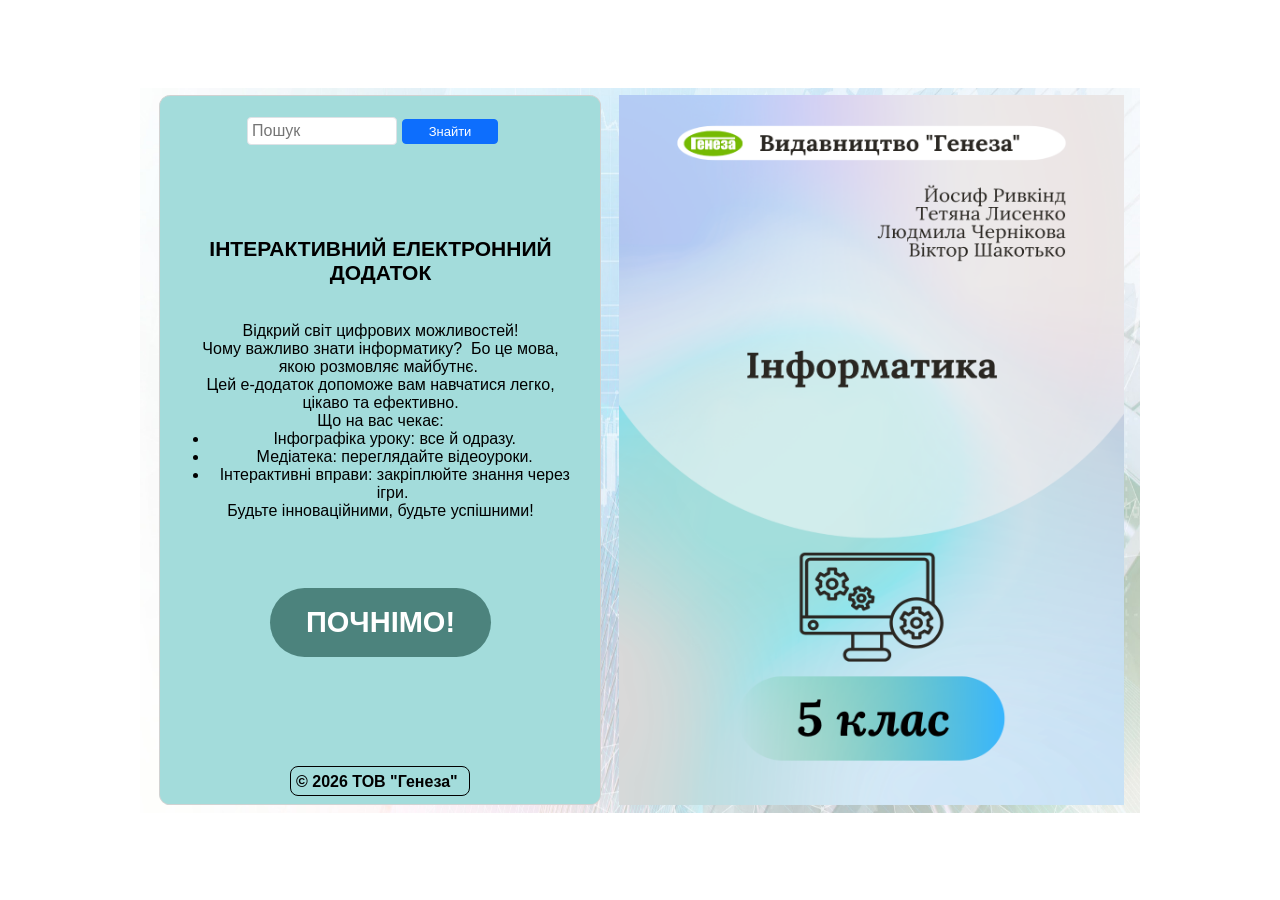
<file: index.html>
<!doctype html>
<html>
<head>
<meta charset="utf-8">
<title>Інформатика. 5 клас</title>
<meta name="generator" content="WYSIWYG Web Builder 20 - https://www.wysiwygwebbuilder.com">
<link href="bootstrap/jquery-ui.min.css" rel="stylesheet">
<link href="Inf5.css" rel="stylesheet">
<link href="index.css" rel="stylesheet">
<script src="jquery-3.7.1.min.js"></script>
<script src="jquery-ui.min.js"></script>
<script src="searchindex.js"></script>
<script src="wb.sitesearch.min.js"></script>
<script>
var features = '';
function searchPage(features)
{
   $('#SiteSearch1-dialog').dialog('open');
   $('#SiteSearch1-dialog').empty();
   searchResults('SiteSearch1', 'SiteSearch1-dialog', 250, 5, true, true, false, false, '_parent', 'No results', ' result(s) found for search term: ', 'seconds');
   $('#SiteSearch1-dialog').dialog('option', 'position', 'center');
   return false;
}
</script>
<script>
$(document).ready(function()
{
   searchParseURL('SiteSearch1');
   searchAutoComplete('SiteSearch1', 0, '_parent');
   $("#SiteSearch1-dialog").dialog(
   {
      modal: true,
      width: 400,
      height: 300,
      position: { my: 'center', at: 'center', of: window },
      resizable: true,
      draggable: false,
      closeOnEscape: true,
      show: false,
      hide: false,
      autoOpen: false,
      buttons: 
      {
         Close: function() 
         {
            $(this).dialog('close');
         }
      }
   });
});
</script>
</head>
<body>
<div id="space"><br></div>
<div id="container">
<picture id="wb_Picture1" style="position:absolute;left:0px;top:0px;width:1000px;height:725px;z-index:0">
<img src="images/fon.jpg" id="Picture1" alt="Modern soft green watercolor texture background design vector" title="Modern soft green watercolor texture background design vector" width="1000" height="563">
</picture>
<div id="wb_Shape3" style="position:absolute;left:19px;top:7px;width:442px;height:710px;z-index:1;">
<img src="images/img0001.png" id="Shape3" alt="" width="442" height="710" style="width:442px;height:710px;"></div>
<div id="wb_Text1" style="position:absolute;left:42px;top:121px;width:391px;height:314px;text-align:center;z-index:2;">
<p style="font-size:21px;line-height:24.5px;font-weight:bold;">&nbsp;</p>
<p style="font-size:19px;line-height:21px;"><span style="font-size:21px;line-height:24.5px;font-weight:bold;">ІНТЕРАКТИВНИЙ ЕЛЕКТРОННИЙ ДОДАТОК</span></p>
<p style="font-size:16px;line-height:18px;">&nbsp;</p>
<p style="font-size:16px;line-height:18px;">&nbsp;</p>
<p style="font-size:16px;line-height:18px;">Відкрий світ цифрових можливостей! </p>
<p style="font-size:16px;line-height:18px;">Чому важливо знати інформатику?  Бо це мова, якою розмовляє майбутнє. </p>
<p style="font-size:16px;line-height:18px;">Цей е-додаток допоможе вам навчатися легко, цікаво та ефективно.</p>
<p style="font-size:16px;line-height:18px;">Що на вас чекає:</p>
<ul style="font-size:16px;line-height:18px;list-style-type:disc;">
<li style="margin:0 0 0 24px;">&nbsp;Інфографіка уроку: все й одразу.
</li>
<li style="margin:0 0 0 24px;">&nbsp;Медіатека: переглядайте відеоуроки.
</li>
<li style="margin:0 0 0 24px;">&nbsp;Інтерактивні вправи: закріплюйте знання через ігри.
</li>
</ul>
<p style="font-size:16px;line-height:18px;">Будьте інноваційними, будьте успішними!</p></div>
<form name="SiteSearch1_form" id="SiteSearch1_form" role="search" accept-charset="UTF-8" onsubmit="return searchPage(features)"></form>
<input type="text" id="SiteSearch1" style="position:absolute;left:107px;top:29px;width:140px;height:18px;z-index:3;" name="SiteSearch1" value="" spellcheck="false" placeholder="Пошук" role="searchbox" form="SiteSearch1_form">
<div id="SiteSearch1-dialog" title="Search results"></div>
<input type="button" id="Button1" onclick="searchPage();return false;" name="Search" value="Знайти" style="position:absolute;left:262px;top:31px;width:96px;height:25px;z-index:4;">
<a id="Button2" href="./p1.html" style="position:absolute;left:130px;top:500px;width:221px;height:69px;z-index:5;">ПОЧНІМО!</a>
<div id="wb_Text12" style="position:absolute;left:150px;top:678px;width:168px;height:18px;z-index:6;">
<span style="color:#000000;font-family:Arial;font-size:16px;"><strong> © 2026 ТОВ &quot;Генеза&quot;</strong></span></div>
<div id="wb_Image1" style="position:absolute;left:479px;top:7px;width:505px;height:710px;z-index:7;">
<img src="images/covinf.png" id="Image1" alt="" width="505" height="747"></div>
</div>
</body>
</html>
</file>
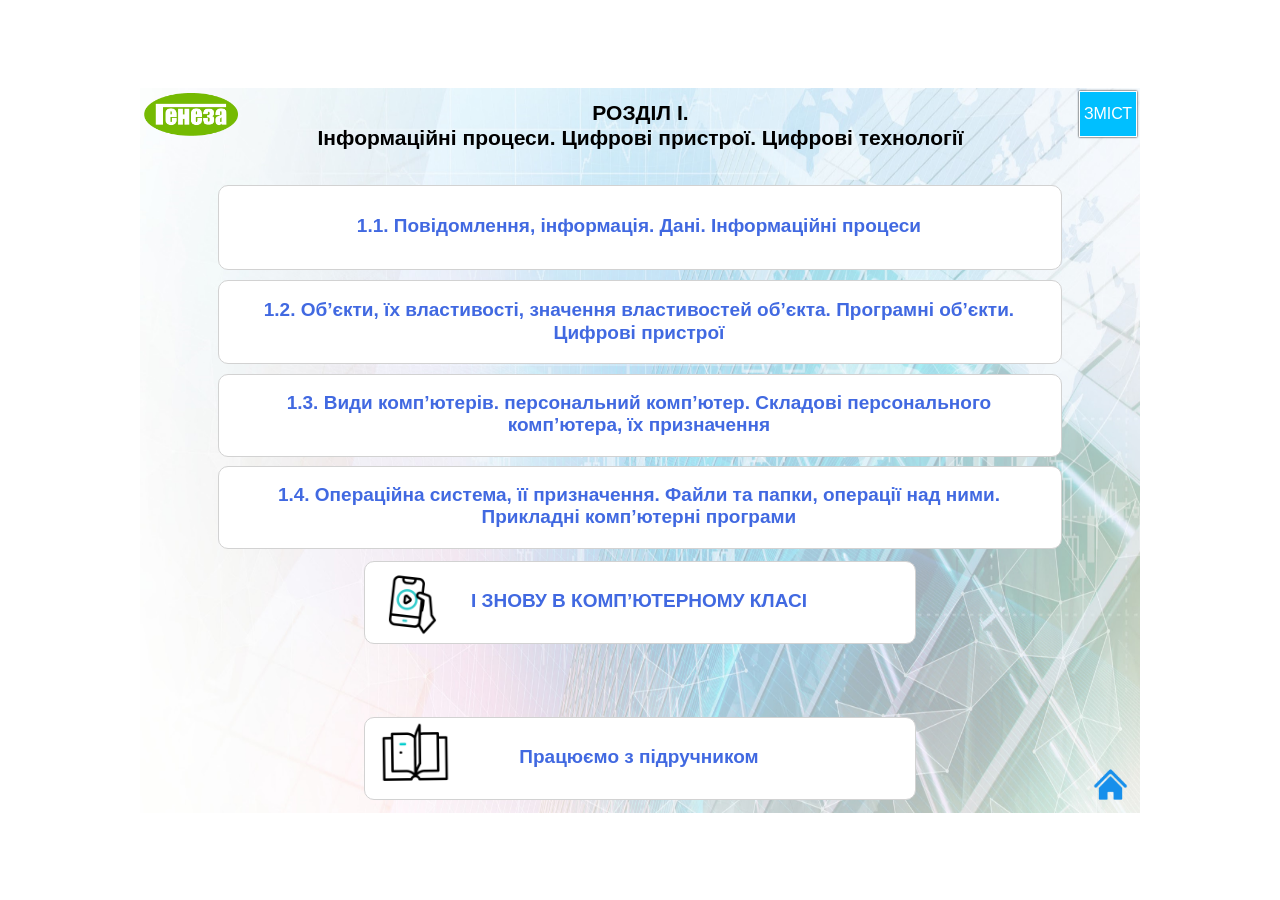
<file: p1.html>
<!doctype html>
<html>
<head>
<meta charset="utf-8">
<title>Інформатика. 5 клас</title>
<meta name="generator" content="WYSIWYG Web Builder 20 - https://www.wysiwygwebbuilder.com">
<link href="Inf5.css" rel="stylesheet">
<link href="p1.css" rel="stylesheet">
<script src="jquery-3.7.1.min.js"></script>
<script src="wb.panel.min.js"></script>
<script>
$(document).ready(function()
{
   $("#PanelMenu2").panel({animate: true, animationDuration: 200, animationEasing: 'linear', dismissible: true, display: 'push', position: 'right', toggle: true});
});
</script>
</head>
<body>
<div id="space"><br></div>
<div id="container">
<div id="wb_Image1" style="position:absolute;left:0px;top:0px;width:1000px;height:725px;z-index:0;">
<img src="images/fon.jpg" id="Image1" alt="Modern soft green watercolor texture background design vector" title="Modern soft green watercolor texture background design vector" width="1000" height="563"></div>
<div id="wb_Text1" style="position:absolute;left:108px;top:13px;width:785px;height:48px;text-align:center;z-index:1;">
<span style="color:#000000;font-family:Arial;font-size:21px;"><strong>РОЗДІЛ І. <br>Інформаційні процеси. Цифрові пристрої. Цифрові технології </strong></span></div>
<div id="wb_Shape3" style="position:absolute;left:78px;top:97px;width:844px;height:85px;z-index:2;">
<a href="./p2.html"><div id="Shape3"><div id="Shape3_text"><div><span style="color:#4169E1;font-family:Arial;font-size:19px;"><strong>1.1. Повідомлення, інформація. Дані. Інформаційні процеси</strong></span></div></div></div></a></div>
<div id="wb_Shape1" style="position:absolute;left:78px;top:192px;width:844px;height:84px;z-index:3;">
<a href="./p3.html"><div id="Shape1"><div id="Shape1_text"><div><span style="color:#4169E1;font-family:Arial;font-size:19px;"><strong>1.2. Об’єкти, їх властивості, значення властивостей об’єкта. Програмні об’єкти. <br>Цифрові пристрої</strong></span></div></div></div></a></div>
<div id="wb_Shape2" style="position:absolute;left:78px;top:286px;width:844px;height:83px;z-index:4;">
<a href="./p4.html"><div id="Shape2"><div id="Shape2_text"><div><span style="color:#4169E1;font-family:Arial;font-size:19px;"><strong>1.3. Види комп’ютерів. персональний комп’ютер. Складові персонального <br>комп’ютера, їх призначення</strong></span></div></div></div></a></div>
<div id="wb_Shape4" style="position:absolute;left:224px;top:473px;width:552px;height:83px;z-index:5;">
<a href="https://drive.google.com/file/d/1ElqDe57o9Es079Kc_DXew5JeyxnQFmb7/view?usp=drive_link " target="_blank"><div id="Shape4"><div id="Shape4_text"><div><span style="color:#4169E1;font-family:Arial;font-size:19px;"><strong>І ЗНОВУ В КОМП’ЮТЕРНОМУ КЛАСІ</strong></span></div></div></div></a></div>
<div id="wb_PanelMenu2" style="position:absolute;left:939px;top:3px;width:56px;height:44px;text-align:center;z-index:6;">
<a href="#PanelMenu2_markup" id="PanelMenu2">&#1047;&#1052;&#1030;&#1057;&#1058;</a>
<div id="PanelMenu2_markup">
<ul role="menu">
<li role="menuitem"><a href="./pro.html" class="nav-link"><svg class="icon" viewBox="0 0 1024 1024" version="1.1" xmlns="http://www.w3.org/2000/svg">
   <path d="M512 1024 C605 1023, 690 1000, 768 956 L768 956 L768 956 C845 911, 908 848, 956 768 C1001 687, 1024 601, 1024 512 C1024 423, 1001 337, 956 256 C908 176, 845 113, 768 68 C690 24, 605 1, 512 0 C418 1, 333 24, 256 68 C178 113, 116 176, 68 256 C22 337, 0 423, 0 512 C0 601, 22 687, 68 768 C116 848, 178 911, 256 956 C333 1000, 418 1023, 512 1024 Z M432 672 L480 672 L432 672 L480 672 L480 544 L480 544 L432 544 L432 544 C402 541, 386 525, 384 496 C386 467, 402 451, 432 449 L528 449 L528 449 C557 451, 573 467, 577 496 L577 672 L577 672 L592 672 L592 672 C621 675, 637 691, 640 720 C637 749, 621 765, 592 768 L432 768 L432 768 C402 765, 386 749, 384 720 C386 691, 402 675, 432 672 Z M512 256 C530 256, 546 262, 558 274 L558 274 L558 274 C570 286, 577 301, 577 321 C577 339, 570 354, 558 366 C546 378, 530 384, 512 384 C493 384, 478 378, 466 366 C454 354, 449 339, 449 321 C449 301, 454 286, 466 274 C478 262, 493 256, 512 256"/>
</svg>
<span>&#1055;&#1088;&#1086; &#1045;-&#1044;&#1086;&#1076;&#1072;&#1090;&#1086;&#1082;</span></a></li>
<li role="menuitem"><a href="./p1.html" class="nav-link">&#1057;&#1090;&#1072;&#1088;&#1090;&#1086;&#1074;&#1072; &#1089;&#1090;&#1086;&#1088;&#1110;&#1085;&#1082;&#1072;</a></li>
<li role="menuitem"><a href="facetime:" class="nav-link">&#1056;&#1054;&#1047;&#1044;&#1030;&#1051; &#1030;. &#1030;&#1053;&#1060;&#1054;&#1056;&#1052;&#1040;&#1062;&#1030;&#1049;&#1053;&#1030; &#1055;&#1056;&#1054;&#1062;&#1045;&#1057;&#1048;. &#1062;&#1048;&#1060;&#1056;&#1054;&#1042;&#1030; &#1055;&#1056;&#1048;&#1057;&#1058;&#1056;&#1054;&#1031;. &#1062;&#1048;&#1060;&#1056;&#1054;&#1042;&#1030; &#1058;&#1045;&#1061;&#1053;&#1054;&#1051;&#1054;&#1043;&#1030;&#1031;</a></li>
<li role="menuitem"><a href="./p2.html" class="nav-link">1.1. &#1055;&#1086;&#1074;&#1110;&#1076;&#1086;&#1084;&#1083;&#1077;&#1085;&#1085;&#1103;, &#1110;&#1085;&#1092;&#1086;&#1088;&#1084;&#1072;&#1094;&#1110;&#1103;. &#1044;&#1072;&#1085;&#1110;. &#1030;&#1085;&#1092;&#1086;&#1088;&#1084;&#1072;&#1094;&#1110;&#1081;&#1085;&#1110; &#1087;&#1088;&#1086;&#1094;&#1077;&#1089;&#1080;</a></li>
<li role="menuitem"><a href="./p3.html" class="nav-link">1.2. &#1054;&#1073;&#8217;&#1108;&#1082;&#1090;&#1080;, &#1111;&#1093; &#1074;&#1083;&#1072;&#1089;&#1090;&#1080;&#1074;&#1086;&#1089;&#1090;&#1110;, &#1079;&#1085;&#1072;&#1095;&#1077;&#1085;&#1085;&#1103; &#1074;&#1083;&#1072;&#1089;&#1090;&#1080;&#1074;&#1086;&#1089;&#1090;&#1077;&#1081; &#1086;&#1073;&#8217;&#1108;&#1082;&#1090;&#1072;. &#1055;&#1088;&#1086;&#1075;&#1088;&#1072;&#1084;&#1085;&#1110; &#1086;&#1073;&#8217;&#1108;&#1082;&#1090;&#1080;. &#1062;&#1080;&#1092;&#1088;&#1086;&#1074;&#1110; &#1087;&#1088;&#1080;&#1089;&#1090;&#1088;&#1086;&#1111;</a></li>
<li role="menuitem"><a href="./p4.html" class="nav-link">1.3. &#1042;&#1080;&#1076;&#1080; &#1082;&#1086;&#1084;&#1087;&#8217;&#1102;&#1090;&#1077;&#1088;&#1110;&#1074;. &#1087;&#1077;&#1088;&#1089;&#1086;&#1085;&#1072;&#1083;&#1100;&#1085;&#1080;&#1081; &#1082;&#1086;&#1084;&#1087;&#8217;&#1102;&#1090;&#1077;&#1088;. &#1057;&#1082;&#1083;&#1072;&#1076;&#1086;&#1074;&#1110; &#1087;&#1077;&#1088;&#1089;&#1086;&#1085;&#1072;&#1083;&#1100;&#1085;&#1086;&#1075;&#1086; &#1082;&#1086;&#1084;&#1087;&#8217;&#1102;&#1090;&#1077;&#1088;&#1072;, &#1111;&#1093; &#1087;&#1088;&#1080;&#1079;&#1085;&#1072;&#1095;&#1077;&#1085;&#1085;&#1103;.</a></li>
<li role="menuitem"><a href="./p5.html" class="nav-link">1.4. &#1054;&#1087;&#1077;&#1088;&#1072;&#1094;&#1110;&#1081;&#1085;&#1072; &#1089;&#1080;&#1089;&#1090;&#1077;&#1084;&#1072;, &#1111;&#1111; &#1087;&#1088;&#1080;&#1079;&#1085;&#1072;&#1095;&#1077;&#1085;&#1085;&#1103;. &#1060;&#1072;&#1081;&#1083;&#1080; &#1090;&#1072; &#1087;&#1072;&#1087;&#1082;&#1080;, &#1086;&#1087;&#1077;&#1088;&#1072;&#1094;&#1110;&#1111; &#1085;&#1072;&#1076; &#1085;&#1080;&#1084;&#1080;. &#1055;&#1088;&#1080;&#1082;&#1083;&#1072;&#1076;&#1085;&#1110; &#1082;&#1086;&#1084;&#1087;&#8217;&#1102;&#1090;&#1077;&#1088;&#1085;&#1110; &#1087;&#1088;&#1086;&#1075;&#1088;&#1072;&#1084;&#1080;</a></li>
</ul>
</div>
</div>
<div id="wb_Image9" style="position:absolute;left:946px;top:672px;width:49px;height:49px;z-index:7;">
<a href="./index.html"><img src="images/free-icon-building-14034653.png" id="Image9" alt="" width="49" height="49"></a></div>
<div id="wb_Image10" style="position:absolute;left:4px;top:5px;width:94px;height:43px;z-index:8;">
<img src="images/Генеза_.png" id="Image10" alt="" width="94" height="43"></div>
<div id="wb_Shape5" style="position:absolute;left:78px;top:378px;width:844px;height:83px;z-index:9;">
<a href="./p5.html"><div id="Shape5"><div id="Shape5_text"><div><span style="color:#4169E1;font-family:Arial;font-size:19px;"><strong>1.4. Операційна система, її призначення. Файли та папки, операції над ними. <br>Прикладні комп’ютерні програми</strong></span></div></div></div></a></div>
<div id="wb_Image3" style="position:absolute;left:235px;top:477px;width:74px;height:74px;z-index:10;">
<img src="images/play.gif" id="Image3" alt="" width="74" height="74"></div>
<div id="wb_Shape6" style="position:absolute;left:224px;top:629px;width:552px;height:83px;z-index:11;">
<a href="https://drive.google.com/file/d/1ucgDzZYtEr4PDBuYsf_J8zUM4t7-8CDS/view?usp=drive_link " target="_blank"><div id="Shape6"><div id="Shape6_text"><div><span style="color:#4169E1;font-family:Arial;font-size:19px;"><strong>Працюємо з підручником</strong></span></div></div></div></a></div>
<div id="wb_Image2" style="position:absolute;left:238px;top:631px;width:75px;height:75px;z-index:12;">
<img src="images/open-book.gif" id="Image2" alt="" width="75" height="75"></div>
</div>
</body>
</html>
</file>
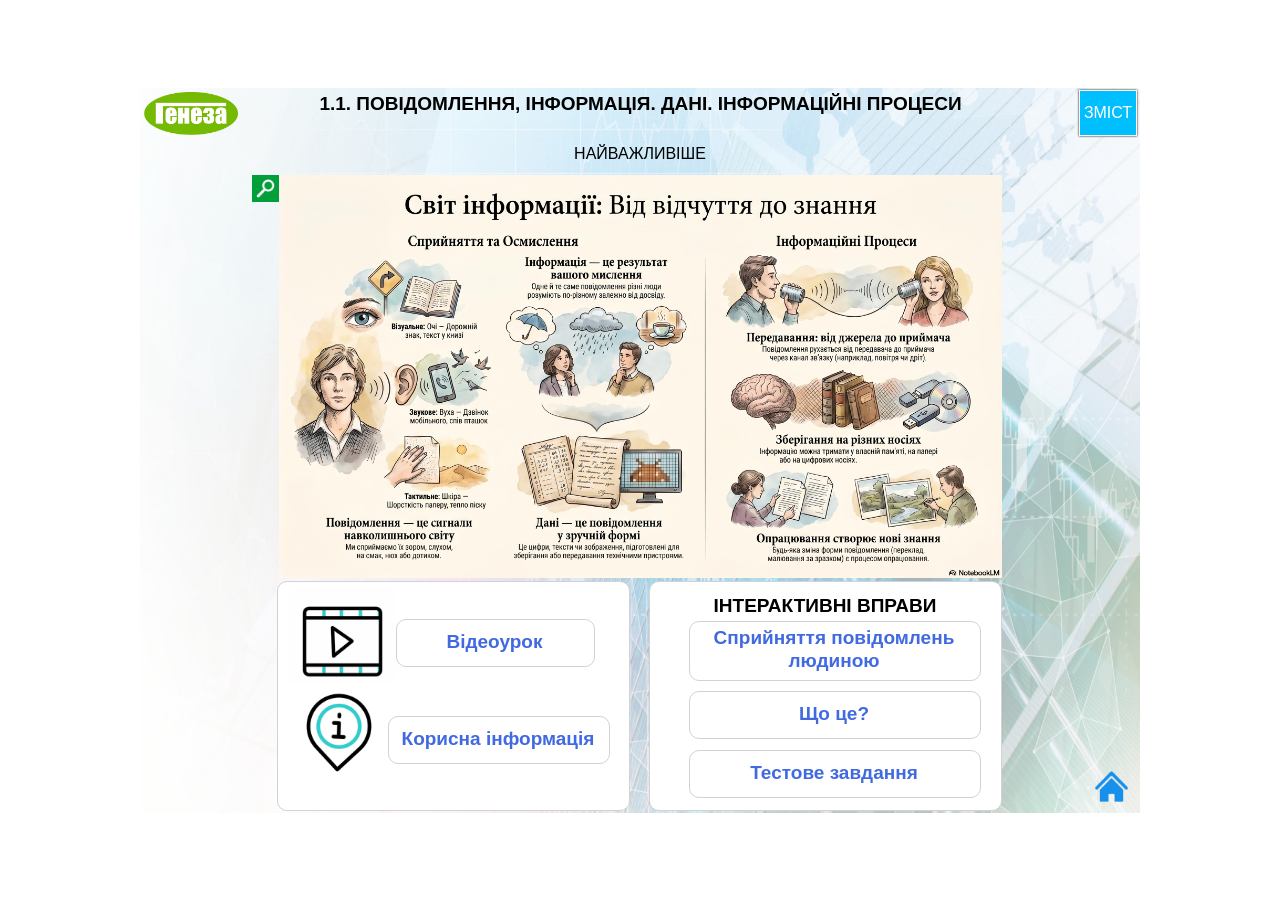
<file: p2.html>
<!doctype html>
<html>
<head>
<meta charset="utf-8">
<title>Інформатика. 5 клас</title>
<meta name="generator" content="WYSIWYG Web Builder 20 - https://www.wysiwygwebbuilder.com">
<link href="Inf5.css" rel="stylesheet">
<link href="p2.css" rel="stylesheet">
<script src="jquery-3.7.1.min.js"></script>
<script src="wb.panel.min.js"></script>
<link rel="stylesheet" href="fancybox/jquery.fancybox-1.3.4.css">
<script src="fancybox/jquery.easing-1.3.pack.js"></script>
<script src="fancybox/jquery.fancybox-1.3.4.pack.js"></script>
<script src="fancybox/jquery.mousewheel-3.0.4.pack.js"></script>
<script>
$(document).ready(function()
{
   $("a[data-rel='SlideShow1']").attr('rel', 'SlideShow1');
   $("a[rel^='SlideShow1']").fancybox({});
   $("#PanelMenu2").panel({animate: true, animationDuration: 200, animationEasing: 'linear', dismissible: true, display: 'push', position: 'right', toggle: true});
});
</script>
</head>
<body>
<div id="space"><br></div>
<div id="container">
<div id="wb_Image1" style="position:absolute;left:0px;top:1px;width:1000px;height:725px;z-index:0;">
<img src="images/fon.jpg" id="Image1" alt="Modern soft green watercolor texture background design vector" title="Modern soft green watercolor texture background design vector" width="1000" height="563"></div>
<div id="wb_Text1" style="position:absolute;left:173px;top:6px;width:655px;height:21px;text-align:center;z-index:1;">
<span style="color:#000000;font-family:Arial;font-size:19px;"><strong>1.1. ПОВІДОМЛЕННЯ, ІНФОРМАЦІЯ. ДАНІ. ІНФОРМАЦІЙНІ ПРОЦЕСИ</strong></span></div>
<div id="wb_Shape1" style="position:absolute;left:137px;top:494px;width:353px;height:230px;z-index:2;">
<div id="Shape1"></div></div>
<div id="wb_Shape3" style="position:absolute;left:509px;top:494px;width:353px;height:230px;z-index:3;">
<div id="Shape3"></div></div>
<div id="wb_Text5" style="position:absolute;left:568px;top:508px;width:234px;height:21px;text-align:center;z-index:4;">
<span style="color:#000000;font-family:Arial;font-size:19px;"><strong>ІНТЕРАКТИВНІ ВПРАВИ</strong></span></div>
<div id="wb_Image3" style="position:absolute;left:149px;top:500px;width:107px;height:107px;z-index:5;">
<img src="images/free-animated-icon-video-6172536.gif" id="Image3" alt="" width="107" height="107"></div>
<div id="SlideShow1" style="position:absolute;left:139px;top:88px;width:723px;height:403px;z-index:6;">
<a href="images/2.jpg" data-rel="SlideShow1"><img class="image" width="2752" height="1536" src="images/2.jpg" alt="" title=""></a>
</div>
<div id="wb_Text8" style="position:absolute;left:375px;top:57px;width:250px;height:18px;text-align:center;z-index:7;">
<span style="color:#000000;font-family:Arial;font-size:16px;">НАЙВАЖЛИВІШЕ </span></div>
<a href="./images/2.jpg" target="_blank">
<picture id="wb_Picture1" style="position:absolute;left:112px;top:88px;width:27px;height:27px;z-index:8">
<img src="images/Search.png" id="Picture1" alt="" width="27" height="27">
</picture>
</a>
<div id="wb_Image9" style="position:absolute;left:947px;top:675px;width:49px;height:49px;z-index:9;">
<a href="./p1.html"><img src="images/free-icon-building-14034653.png" id="Image9" alt="" width="49" height="49"></a></div>
<div id="wb_Image7" style="position:absolute;left:4px;top:5px;width:94px;height:43px;z-index:10;">
<img src="images/Генеза_.png" id="Image7" alt="" width="94" height="43"></div>
<div id="wb_Shape4" style="position:absolute;left:256px;top:532px;width:199px;height:48px;z-index:11;">
<a href="https://drive.google.com/file/d/1EDYKhXadguSZqgogv3TqIB-Jbuj-vT42/view?usp=drive_link " target="_blank"><div id="Shape4"><div id="Shape4_text"><div><span style="color:#4169E1;font-family:Arial;font-size:19px;"><strong>Відеоурок</strong></span></div></div></div></a></div>
<div id="wb_Image2" style="position:absolute;left:139px;top:597px;width:117px;height:117px;z-index:12;">
<img src="images/infa.gif" id="Image2" alt="" width="117" height="117"></div>
<div id="wb_Shape5" style="position:absolute;left:549px;top:534px;width:292px;height:60px;z-index:13;">
<a href="https://interactive.tmp-stg.faino.dev/games/application-matches-1/application-matches-1-1.1.1-d5885090e6421a68748e4c5f99496671.html?id=019e83e4-3a27-7b17-86da-b0a55e08e60a&be=https://backend.faino.school/api" target="_blank"><div id="Shape5"><div id="Shape5_text"><div><span style="color:#4169E1;font-family:Arial;font-size:19px;"><strong>Сприйняття повідомлень людиною</strong></span></div></div></div></a></div>
<div id="wb_Shape6" style="position:absolute;left:248px;top:629px;width:222px;height:48px;z-index:14;">
<a href="https://youtu.be/HtZLOdwuIw0" target="_blank"><div id="Shape6"><div id="Shape6_text"><div><span style="color:#4169E1;font-family:Arial;font-size:19px;"><strong>Корисна інформація</strong></span></div></div></div></a></div>
<div id="wb_Shape7" style="position:absolute;left:549px;top:604px;width:292px;height:48px;z-index:15;">
<a href="https://interactive.tmp-stg.faino.dev/games/application-typeWord-1/application-typeWord-1-1.1.1-159cc6d2bd8308091ca768268cb2926b.html?id=019e871b-d5ee-706a-989c-684ddc537724&be=https://backend.faino.school/api" target="_blank"><div id="Shape7"><div id="Shape7_text"><div><span style="color:#4169E1;font-family:Arial;font-size:19px;"><strong>Що це?</strong></span></div></div></div></a></div>
<div id="wb_Shape8" style="position:absolute;left:549px;top:663px;width:292px;height:48px;z-index:16;">
<a href="https://interactive.tmp-stg.faino.dev/games/application-quiz-1/application-quiz-1-1.1.1-cc7db93493f50f5e291d212f4af3bfd1.html?id=01a15dd0-b8be-76f4-aebf-981ff400088f&be=https://backend.faino.school/api" target="_blank"><div id="Shape8"><div id="Shape8_text"><div><span style="color:#4169E1;font-family:Arial;font-size:19px;"><strong>Тестове завдання</strong></span></div></div></div></a></div>
<div id="wb_PanelMenu2" style="position:absolute;left:939px;top:3px;width:56px;height:44px;text-align:center;z-index:17;">
<a href="#PanelMenu2_markup" id="PanelMenu2">&#1047;&#1052;&#1030;&#1057;&#1058;</a>
<div id="PanelMenu2_markup">
<ul role="menu">
<li role="menuitem"><a href="./pro.html" class="nav-link"><svg class="icon" viewBox="0 0 1024 1024" version="1.1" xmlns="http://www.w3.org/2000/svg">
   <path d="M512 1024 C605 1023, 690 1000, 768 956 L768 956 L768 956 C845 911, 908 848, 956 768 C1001 687, 1024 601, 1024 512 C1024 423, 1001 337, 956 256 C908 176, 845 113, 768 68 C690 24, 605 1, 512 0 C418 1, 333 24, 256 68 C178 113, 116 176, 68 256 C22 337, 0 423, 0 512 C0 601, 22 687, 68 768 C116 848, 178 911, 256 956 C333 1000, 418 1023, 512 1024 Z M432 672 L480 672 L432 672 L480 672 L480 544 L480 544 L432 544 L432 544 C402 541, 386 525, 384 496 C386 467, 402 451, 432 449 L528 449 L528 449 C557 451, 573 467, 577 496 L577 672 L577 672 L592 672 L592 672 C621 675, 637 691, 640 720 C637 749, 621 765, 592 768 L432 768 L432 768 C402 765, 386 749, 384 720 C386 691, 402 675, 432 672 Z M512 256 C530 256, 546 262, 558 274 L558 274 L558 274 C570 286, 577 301, 577 321 C577 339, 570 354, 558 366 C546 378, 530 384, 512 384 C493 384, 478 378, 466 366 C454 354, 449 339, 449 321 C449 301, 454 286, 466 274 C478 262, 493 256, 512 256"/>
</svg>
<span>&#1055;&#1088;&#1086; &#1045;-&#1044;&#1086;&#1076;&#1072;&#1090;&#1086;&#1082;</span></a></li>
<li role="menuitem"><a href="./p1.html" class="nav-link">&#1057;&#1090;&#1072;&#1088;&#1090;&#1086;&#1074;&#1072; &#1089;&#1090;&#1086;&#1088;&#1110;&#1085;&#1082;&#1072;</a></li>
<li role="menuitem"><a href="facetime:" class="nav-link">&#1056;&#1054;&#1047;&#1044;&#1030;&#1051; &#1030;. &#1030;&#1053;&#1060;&#1054;&#1056;&#1052;&#1040;&#1062;&#1030;&#1049;&#1053;&#1030; &#1055;&#1056;&#1054;&#1062;&#1045;&#1057;&#1048;. &#1062;&#1048;&#1060;&#1056;&#1054;&#1042;&#1030; &#1055;&#1056;&#1048;&#1057;&#1058;&#1056;&#1054;&#1031;. &#1062;&#1048;&#1060;&#1056;&#1054;&#1042;&#1030; &#1058;&#1045;&#1061;&#1053;&#1054;&#1051;&#1054;&#1043;&#1030;&#1031;</a></li>
<li role="menuitem"><a href="./p2.html" class="nav-link">1.1. &#1055;&#1086;&#1074;&#1110;&#1076;&#1086;&#1084;&#1083;&#1077;&#1085;&#1085;&#1103;, &#1110;&#1085;&#1092;&#1086;&#1088;&#1084;&#1072;&#1094;&#1110;&#1103;. &#1044;&#1072;&#1085;&#1110;. &#1030;&#1085;&#1092;&#1086;&#1088;&#1084;&#1072;&#1094;&#1110;&#1081;&#1085;&#1110; &#1087;&#1088;&#1086;&#1094;&#1077;&#1089;&#1080;</a></li>
<li role="menuitem"><a href="./p3.html" class="nav-link">1.2. &#1054;&#1073;&#8217;&#1108;&#1082;&#1090;&#1080;, &#1111;&#1093; &#1074;&#1083;&#1072;&#1089;&#1090;&#1080;&#1074;&#1086;&#1089;&#1090;&#1110;, &#1079;&#1085;&#1072;&#1095;&#1077;&#1085;&#1085;&#1103; &#1074;&#1083;&#1072;&#1089;&#1090;&#1080;&#1074;&#1086;&#1089;&#1090;&#1077;&#1081; &#1086;&#1073;&#8217;&#1108;&#1082;&#1090;&#1072;. &#1055;&#1088;&#1086;&#1075;&#1088;&#1072;&#1084;&#1085;&#1110; &#1086;&#1073;&#8217;&#1108;&#1082;&#1090;&#1080;. &#1062;&#1080;&#1092;&#1088;&#1086;&#1074;&#1110; &#1087;&#1088;&#1080;&#1089;&#1090;&#1088;&#1086;&#1111;</a></li>
<li role="menuitem"><a href="./p4.html" class="nav-link">1.3. &#1042;&#1080;&#1076;&#1080; &#1082;&#1086;&#1084;&#1087;&#8217;&#1102;&#1090;&#1077;&#1088;&#1110;&#1074;. &#1087;&#1077;&#1088;&#1089;&#1086;&#1085;&#1072;&#1083;&#1100;&#1085;&#1080;&#1081; &#1082;&#1086;&#1084;&#1087;&#8217;&#1102;&#1090;&#1077;&#1088;. &#1057;&#1082;&#1083;&#1072;&#1076;&#1086;&#1074;&#1110; &#1087;&#1077;&#1088;&#1089;&#1086;&#1085;&#1072;&#1083;&#1100;&#1085;&#1086;&#1075;&#1086; &#1082;&#1086;&#1084;&#1087;&#8217;&#1102;&#1090;&#1077;&#1088;&#1072;, &#1111;&#1093; &#1087;&#1088;&#1080;&#1079;&#1085;&#1072;&#1095;&#1077;&#1085;&#1085;&#1103;.</a></li>
<li role="menuitem"><a href="./p5.html" class="nav-link">1.4. &#1054;&#1087;&#1077;&#1088;&#1072;&#1094;&#1110;&#1081;&#1085;&#1072; &#1089;&#1080;&#1089;&#1090;&#1077;&#1084;&#1072;, &#1111;&#1111; &#1087;&#1088;&#1080;&#1079;&#1085;&#1072;&#1095;&#1077;&#1085;&#1085;&#1103;. &#1060;&#1072;&#1081;&#1083;&#1080; &#1090;&#1072; &#1087;&#1072;&#1087;&#1082;&#1080;, &#1086;&#1087;&#1077;&#1088;&#1072;&#1094;&#1110;&#1111; &#1085;&#1072;&#1076; &#1085;&#1080;&#1084;&#1080;. &#1055;&#1088;&#1080;&#1082;&#1083;&#1072;&#1076;&#1085;&#1110; &#1082;&#1086;&#1084;&#1087;&#8217;&#1102;&#1090;&#1077;&#1088;&#1085;&#1110; &#1087;&#1088;&#1086;&#1075;&#1088;&#1072;&#1084;&#1080;</a></li>
</ul>
</div>
</div>
</div>
</body>
</html>
</file>
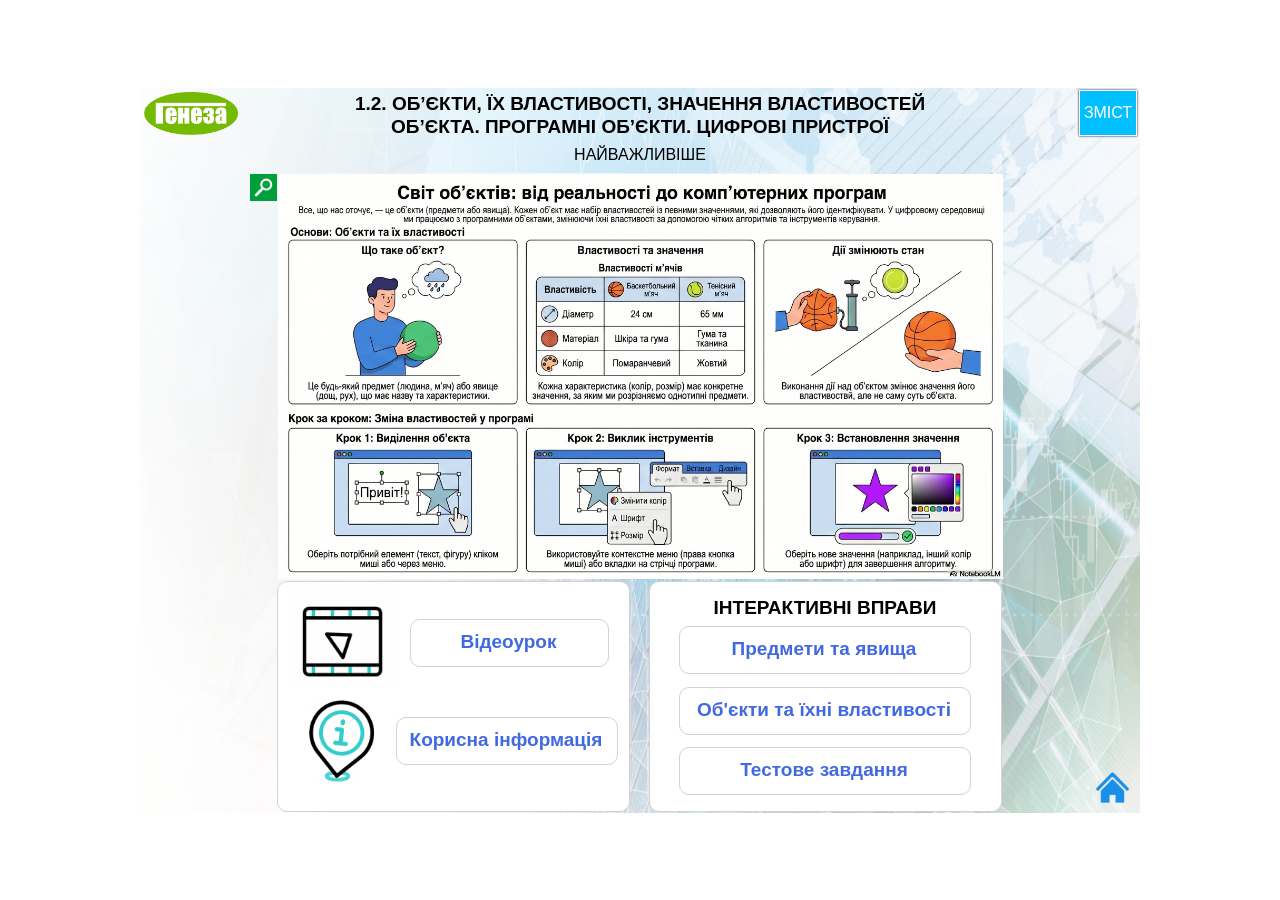
<file: p3.html>
<!doctype html>
<html>
<head>
<meta charset="utf-8">
<title>Інформатика. 5 клас</title>
<meta name="generator" content="WYSIWYG Web Builder 20 - https://www.wysiwygwebbuilder.com">
<link href="Inf5.css" rel="stylesheet">
<link href="p3.css" rel="stylesheet">
<script src="jquery-3.7.1.min.js"></script>
<script src="wb.panel.min.js"></script>
<link rel="stylesheet" href="fancybox/jquery.fancybox-1.3.4.css">
<script src="fancybox/jquery.easing-1.3.pack.js"></script>
<script src="fancybox/jquery.fancybox-1.3.4.pack.js"></script>
<script src="fancybox/jquery.mousewheel-3.0.4.pack.js"></script>
<script>
$(document).ready(function()
{
   $("a[data-rel='SlideShow1']").attr('rel', 'SlideShow1');
   $("a[rel^='SlideShow1']").fancybox({});
   $("#PanelMenu2").panel({animate: true, animationDuration: 200, animationEasing: 'linear', dismissible: true, display: 'push', position: 'right', toggle: true});
});
</script>
</head>
<body>
<div id="space"><br></div>
<div id="container">
<div id="wb_Image1" style="position:absolute;left:0px;top:1px;width:1000px;height:725px;z-index:0;">
<img src="images/fon.jpg" id="Image1" alt="Modern soft green watercolor texture background design vector" title="Modern soft green watercolor texture background design vector" width="1000" height="563"></div>
<div id="wb_Text1" style="position:absolute;left:214px;top:6px;width:572px;height:42px;text-align:center;z-index:1;">
<span style="color:#000000;font-family:Arial;font-size:19px;"><strong>1.2. ОБ’ЄКТИ, ЇХ ВЛАСТИВОСТІ, ЗНАЧЕННЯ ВЛАСТИВОСТЕЙ ОБ’ЄКТА. ПРОГРАМНІ ОБ’ЄКТИ. ЦИФРОВІ ПРИСТРОЇ</strong></span></div>
<div id="wb_Shape2" style="position:absolute;left:137px;top:494px;width:353px;height:231px;z-index:2;">
<div id="Shape2"></div></div>
<div id="wb_Shape3" style="position:absolute;left:509px;top:494px;width:353px;height:231px;z-index:3;">
<div id="Shape3"></div></div>
<div id="wb_Text5" style="position:absolute;left:568px;top:510px;width:234px;height:21px;text-align:center;z-index:4;">
<span style="color:#000000;font-family:Arial;font-size:19px;"><strong>ІНТЕРАКТИВНІ ВПРАВИ</strong></span></div>
<div id="SlideShow1" style="position:absolute;left:138px;top:87px;width:725px;height:405px;z-index:5;">
<a href="images/1.jpg" data-rel="SlideShow1"><img class="image" width="2752" height="1536" src="images/1.jpg" alt="" title=""></a>
</div>
<div id="wb_Text8" style="position:absolute;left:375px;top:58px;width:250px;height:18px;text-align:center;z-index:6;">
<span style="color:#000000;font-family:Arial;font-size:16px;">НАЙВАЖЛИВІШЕ </span></div>
<div id="wb_Image9" style="position:absolute;left:948px;top:676px;width:49px;height:49px;z-index:7;">
<a href="./p1.html"><img src="images/free-icon-building-14034653.png" id="Image9" alt="" width="49" height="49"></a></div>
<div id="wb_Image7" style="position:absolute;left:4px;top:5px;width:94px;height:43px;z-index:8;">
<img src="images/Генеза_.png" id="Image7" alt="" width="94" height="43"></div>
<a href="./images/1.jpg" target="_blank">
<picture id="wb_Picture1" style="position:absolute;left:110px;top:87px;width:27px;height:27px;z-index:9">
<img src="images/Search.png" id="Picture1" alt="" width="27" height="27">
</picture>
</a>
<div id="wb_Shape4" style="position:absolute;left:270px;top:532px;width:199px;height:48px;z-index:10;">
<a href="https://drive.google.com/file/d/1DRcAAquDKASAob38vcJSeX8VuTjd8eEn/view?usp=drive_link " target="_blank"><div id="Shape4"><div id="Shape4_text"><div><span style="color:#4169E1;font-family:Arial;font-size:19px;"><strong>Відеоурок</strong></span></div></div></div></a></div>
<div id="wb_Shape6" style="position:absolute;left:256px;top:630px;width:222px;height:48px;z-index:11;">
<a href="https://youtu.be/kj4jb_jjSq8?list=PLtv9ZX0HcChPpDEJ1pJQoXfuLJtnAHiZq " target="_blank"><div id="Shape6"><div id="Shape6_text"><div><span style="color:#4169E1;font-family:Arial;font-size:19px;"><strong>Корисна інформація</strong></span></div></div></div></a></div>
<div id="wb_Shape7" style="position:absolute;left:539px;top:539px;width:292px;height:48px;z-index:12;">
<a href="https://interactive.tmp-stg.faino.dev/games/application-sortByGroup-1/application-sortByGroup-1-0.0.0-7a92d92f68c4af1ff77553988bd88a02.html?id=019dcebd-7f76-7a56-87a8-6917345fd824&be=https://backend.faino.school/api" target="_blank"><div id="Shape7"><div id="Shape7_text"><div><span style="color:#4169E1;font-family:Arial;font-size:19px;"><strong>Предмети та явища</strong></span></div></div></div></a></div>
<div id="wb_Shape1" style="position:absolute;left:539px;top:600px;width:292px;height:48px;z-index:13;">
<a href="https://interactive.tmp-stg.faino.dev/games/application-matches-1/application-matches-1-0.1.0-5df9a89911f270096855fe0d8c2135fd.html?id=019dcef4-5ebe-7697-be99-192af469356b&be=https://backend.faino.school/api" target="_blank"><div id="Shape1"><div id="Shape1_text"><div><span style="color:#4169E1;font-family:Arial;font-size:19px;"><strong>Об'єкти та їхні властивості</strong></span></div></div></div></a></div>
<div id="wb_Shape5" style="position:absolute;left:539px;top:660px;width:292px;height:48px;z-index:14;">
<a href="https://interactive.tmp-stg.faino.dev/games/application-quiz-1/application-quiz-1-1.1.1-cc7db93493f50f5e291d212f4af3bfd1.html?id=01a15dd0-b8be-76f4-aebf-981ff400088f&be=https://backend.faino.school/api" target="_blank"><div id="Shape5"><div id="Shape5_text"><div><span style="color:#4169E1;font-family:Arial;font-size:19px;"><strong>Тестове завдання</strong></span></div></div></div></a></div>
<div id="wb_Image3" style="position:absolute;left:149px;top:500px;width:107px;height:107px;z-index:15;">
<img src="images/free-animated-icon-video-6172536.gif" id="Image3" alt="" width="107" height="107"></div>
<div id="wb_Image2" style="position:absolute;left:139px;top:597px;width:117px;height:117px;z-index:16;">
<img src="images/infa.gif" id="Image2" alt="" width="117" height="117"></div>
<div id="wb_PanelMenu2" style="position:absolute;left:939px;top:3px;width:56px;height:44px;text-align:center;z-index:17;">
<a href="#PanelMenu2_markup" id="PanelMenu2">&#1047;&#1052;&#1030;&#1057;&#1058;</a>
<div id="PanelMenu2_markup">
<ul role="menu">
<li role="menuitem"><a href="./pro.html" class="nav-link"><svg class="icon" viewBox="0 0 1024 1024" version="1.1" xmlns="http://www.w3.org/2000/svg">
   <path d="M512 1024 C605 1023, 690 1000, 768 956 L768 956 L768 956 C845 911, 908 848, 956 768 C1001 687, 1024 601, 1024 512 C1024 423, 1001 337, 956 256 C908 176, 845 113, 768 68 C690 24, 605 1, 512 0 C418 1, 333 24, 256 68 C178 113, 116 176, 68 256 C22 337, 0 423, 0 512 C0 601, 22 687, 68 768 C116 848, 178 911, 256 956 C333 1000, 418 1023, 512 1024 Z M432 672 L480 672 L432 672 L480 672 L480 544 L480 544 L432 544 L432 544 C402 541, 386 525, 384 496 C386 467, 402 451, 432 449 L528 449 L528 449 C557 451, 573 467, 577 496 L577 672 L577 672 L592 672 L592 672 C621 675, 637 691, 640 720 C637 749, 621 765, 592 768 L432 768 L432 768 C402 765, 386 749, 384 720 C386 691, 402 675, 432 672 Z M512 256 C530 256, 546 262, 558 274 L558 274 L558 274 C570 286, 577 301, 577 321 C577 339, 570 354, 558 366 C546 378, 530 384, 512 384 C493 384, 478 378, 466 366 C454 354, 449 339, 449 321 C449 301, 454 286, 466 274 C478 262, 493 256, 512 256"/>
</svg>
<span>&#1055;&#1088;&#1086; &#1045;-&#1044;&#1086;&#1076;&#1072;&#1090;&#1086;&#1082;</span></a></li>
<li role="menuitem"><a href="./p1.html" class="nav-link">&#1057;&#1090;&#1072;&#1088;&#1090;&#1086;&#1074;&#1072; &#1089;&#1090;&#1086;&#1088;&#1110;&#1085;&#1082;&#1072;</a></li>
<li role="menuitem"><a href="facetime:" class="nav-link">&#1056;&#1054;&#1047;&#1044;&#1030;&#1051; &#1030;. &#1030;&#1053;&#1060;&#1054;&#1056;&#1052;&#1040;&#1062;&#1030;&#1049;&#1053;&#1030; &#1055;&#1056;&#1054;&#1062;&#1045;&#1057;&#1048;. &#1062;&#1048;&#1060;&#1056;&#1054;&#1042;&#1030; &#1055;&#1056;&#1048;&#1057;&#1058;&#1056;&#1054;&#1031;. &#1062;&#1048;&#1060;&#1056;&#1054;&#1042;&#1030; &#1058;&#1045;&#1061;&#1053;&#1054;&#1051;&#1054;&#1043;&#1030;&#1031;</a></li>
<li role="menuitem"><a href="./p2.html" class="nav-link">1.1. &#1055;&#1086;&#1074;&#1110;&#1076;&#1086;&#1084;&#1083;&#1077;&#1085;&#1085;&#1103;, &#1110;&#1085;&#1092;&#1086;&#1088;&#1084;&#1072;&#1094;&#1110;&#1103;. &#1044;&#1072;&#1085;&#1110;. &#1030;&#1085;&#1092;&#1086;&#1088;&#1084;&#1072;&#1094;&#1110;&#1081;&#1085;&#1110; &#1087;&#1088;&#1086;&#1094;&#1077;&#1089;&#1080;</a></li>
<li role="menuitem"><a href="./p3.html" class="nav-link">1.2. &#1054;&#1073;&#8217;&#1108;&#1082;&#1090;&#1080;, &#1111;&#1093; &#1074;&#1083;&#1072;&#1089;&#1090;&#1080;&#1074;&#1086;&#1089;&#1090;&#1110;, &#1079;&#1085;&#1072;&#1095;&#1077;&#1085;&#1085;&#1103; &#1074;&#1083;&#1072;&#1089;&#1090;&#1080;&#1074;&#1086;&#1089;&#1090;&#1077;&#1081; &#1086;&#1073;&#8217;&#1108;&#1082;&#1090;&#1072;. &#1055;&#1088;&#1086;&#1075;&#1088;&#1072;&#1084;&#1085;&#1110; &#1086;&#1073;&#8217;&#1108;&#1082;&#1090;&#1080;. &#1062;&#1080;&#1092;&#1088;&#1086;&#1074;&#1110; &#1087;&#1088;&#1080;&#1089;&#1090;&#1088;&#1086;&#1111;</a></li>
<li role="menuitem"><a href="./p4.html" class="nav-link">1.3. &#1042;&#1080;&#1076;&#1080; &#1082;&#1086;&#1084;&#1087;&#8217;&#1102;&#1090;&#1077;&#1088;&#1110;&#1074;. &#1087;&#1077;&#1088;&#1089;&#1086;&#1085;&#1072;&#1083;&#1100;&#1085;&#1080;&#1081; &#1082;&#1086;&#1084;&#1087;&#8217;&#1102;&#1090;&#1077;&#1088;. &#1057;&#1082;&#1083;&#1072;&#1076;&#1086;&#1074;&#1110; &#1087;&#1077;&#1088;&#1089;&#1086;&#1085;&#1072;&#1083;&#1100;&#1085;&#1086;&#1075;&#1086; &#1082;&#1086;&#1084;&#1087;&#8217;&#1102;&#1090;&#1077;&#1088;&#1072;, &#1111;&#1093; &#1087;&#1088;&#1080;&#1079;&#1085;&#1072;&#1095;&#1077;&#1085;&#1085;&#1103;.</a></li>
<li role="menuitem"><a href="./p5.html" class="nav-link">1.4. &#1054;&#1087;&#1077;&#1088;&#1072;&#1094;&#1110;&#1081;&#1085;&#1072; &#1089;&#1080;&#1089;&#1090;&#1077;&#1084;&#1072;, &#1111;&#1111; &#1087;&#1088;&#1080;&#1079;&#1085;&#1072;&#1095;&#1077;&#1085;&#1085;&#1103;. &#1060;&#1072;&#1081;&#1083;&#1080; &#1090;&#1072; &#1087;&#1072;&#1087;&#1082;&#1080;, &#1086;&#1087;&#1077;&#1088;&#1072;&#1094;&#1110;&#1111; &#1085;&#1072;&#1076; &#1085;&#1080;&#1084;&#1080;. &#1055;&#1088;&#1080;&#1082;&#1083;&#1072;&#1076;&#1085;&#1110; &#1082;&#1086;&#1084;&#1087;&#8217;&#1102;&#1090;&#1077;&#1088;&#1085;&#1110; &#1087;&#1088;&#1086;&#1075;&#1088;&#1072;&#1084;&#1080;</a></li>
</ul>
</div>
</div>
</div>
</body>
</html>
</file>
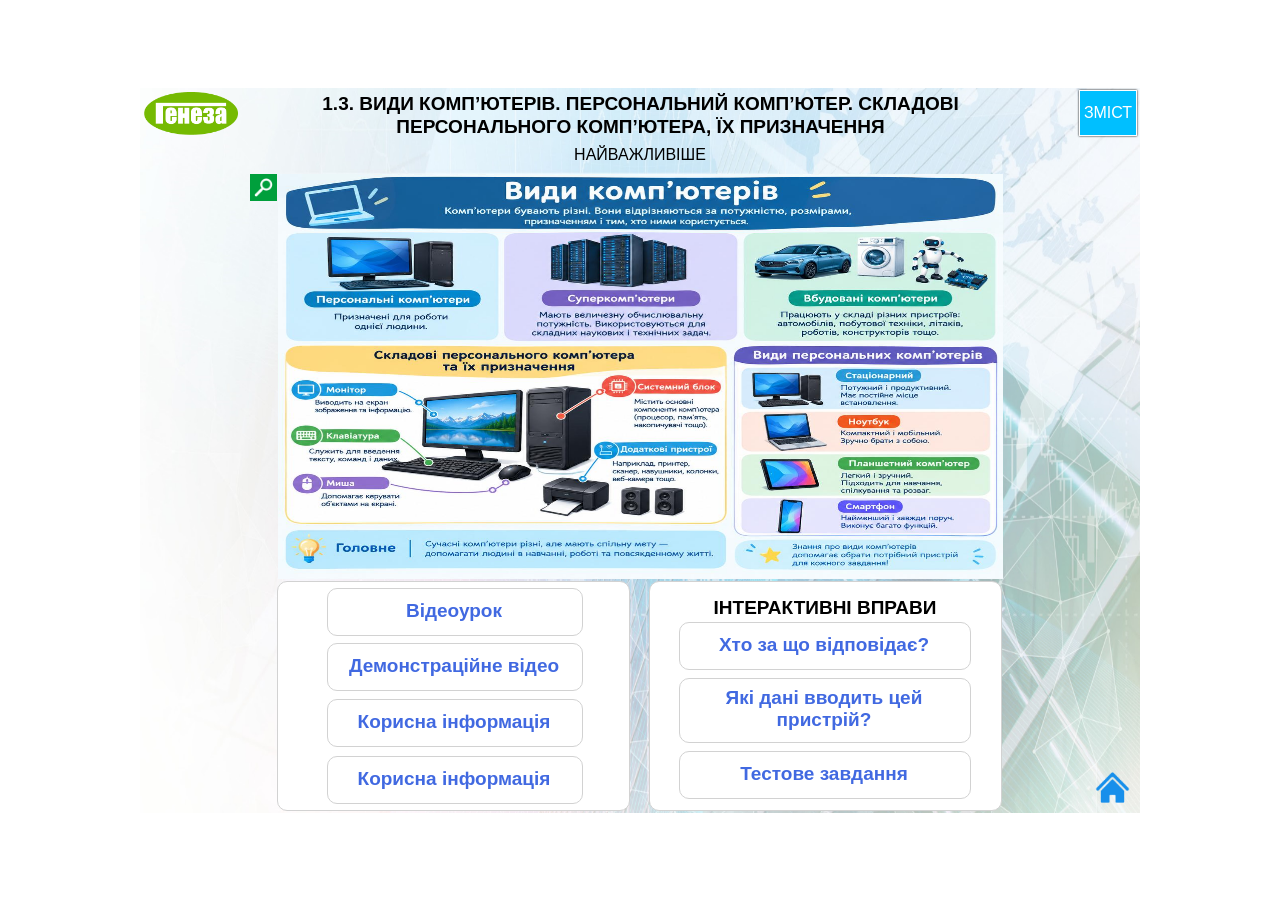
<file: p4.html>
<!doctype html>
<html>
<head>
<meta charset="utf-8">
<title>Інформатика. 5 клас</title>
<meta name="generator" content="WYSIWYG Web Builder 20 - https://www.wysiwygwebbuilder.com">
<link href="Inf5.css" rel="stylesheet">
<link href="p4.css" rel="stylesheet">
<script src="jquery-3.7.1.min.js"></script>
<script src="wb.panel.min.js"></script>
<link rel="stylesheet" href="fancybox/jquery.fancybox-1.3.4.css">
<script src="fancybox/jquery.easing-1.3.pack.js"></script>
<script src="fancybox/jquery.fancybox-1.3.4.pack.js"></script>
<script src="fancybox/jquery.mousewheel-3.0.4.pack.js"></script>
<script>
$(document).ready(function()
{
   $("a[data-rel='SlideShow1']").attr('rel', 'SlideShow1');
   $("a[rel^='SlideShow1']").fancybox({});
   $("#PanelMenu2").panel({animate: true, animationDuration: 200, animationEasing: 'linear', dismissible: true, display: 'push', position: 'right', toggle: true});
});
</script>
</head>
<body>
<div id="space"><br></div>
<div id="container">
<div id="wb_Image1" style="position:absolute;left:0px;top:1px;width:1000px;height:725px;z-index:0;">
<img src="images/fon.jpg" id="Image1" alt="Modern soft green watercolor texture background design vector" title="Modern soft green watercolor texture background design vector" width="1000" height="563"></div>
<div id="wb_Text1" style="position:absolute;left:176px;top:6px;width:649px;height:42px;text-align:center;z-index:1;">
<span style="color:#000000;font-family:Arial;font-size:19px;"><strong>1.3. ВИДИ КОМП’ЮТЕРІВ. ПЕРСОНАЛЬНИЙ КОМП’ЮТЕР. СКЛАДОВІ ПЕРСОНАЛЬНОГО КОМП’ЮТЕРА, ЇХ ПРИЗНАЧЕННЯ</strong></span></div>
<div id="wb_Shape2" style="position:absolute;left:137px;top:494px;width:353px;height:230px;z-index:2;">
<div id="Shape2"></div></div>
<div id="wb_Shape3" style="position:absolute;left:509px;top:494px;width:353px;height:230px;z-index:3;">
<div id="Shape3"></div></div>
<div id="wb_Text5" style="position:absolute;left:568px;top:510px;width:234px;height:21px;text-align:center;z-index:4;">
<span style="color:#000000;font-family:Arial;font-size:19px;"><strong>ІНТЕРАКТИВНІ ВПРАВИ</strong></span></div>
<div id="SlideShow1" style="position:absolute;left:138px;top:87px;width:725px;height:405px;z-index:5;">
<a href="images/3.jpg" data-rel="SlideShow1"><img class="image" width="1448" height="1086" src="images/3.jpg" alt="" title=""></a>
</div>
<div id="wb_Text8" style="position:absolute;left:375px;top:58px;width:250px;height:18px;text-align:center;z-index:6;">
<span style="color:#000000;font-family:Arial;font-size:16px;">НАЙВАЖЛИВІШЕ </span></div>
<div id="wb_Image9" style="position:absolute;left:948px;top:676px;width:49px;height:49px;z-index:7;">
<a href="./p1.html"><img src="images/free-icon-building-14034653.png" id="Image9" alt="" width="49" height="49"></a></div>
<div id="wb_Image7" style="position:absolute;left:4px;top:5px;width:94px;height:43px;z-index:8;">
<img src="images/Генеза_.png" id="Image7" alt="" width="94" height="43"></div>
<a href="./images/3.jpg" target="_blank">
<picture id="wb_Picture1" style="position:absolute;left:110px;top:87px;width:27px;height:27px;z-index:9">
<img src="images/Search.png" id="Picture1" alt="" width="27" height="27">
</picture>
</a>
<div id="wb_Shape4" style="position:absolute;left:187px;top:501px;width:256px;height:48px;z-index:10;">
<a href="https://drive.google.com/file/d/14kWBRh3yneIB5nnLklIgCl_YbvhSxV4M/view?usp=drive_link" target="_blank"><div id="Shape4"><div id="Shape4_text"><div><span style="color:#4169E1;font-family:Arial;font-size:19px;"><strong>Відеоурок</strong></span></div></div></div></a></div>
<div id="wb_Shape6" style="position:absolute;left:187px;top:556px;width:256px;height:48px;z-index:11;">
<div id="Shape6"><div id="Shape6_text"><div><span style="color:#4169E1;font-family:Arial;font-size:19px;"><strong>Демонстраційне відео</strong></span></div></div></div></div>
<div id="wb_Shape7" style="position:absolute;left:539px;top:535px;width:292px;height:48px;z-index:12;">
<a href="https://interactive.tmp-stg.faino.dev/games/application-quiz-1/application-quiz-1-1.1.1-cc7db93493f50f5e291d212f4af3bfd1.html?id=01a168ed-9618-7227-bd13-d0cf6aee89ed&be=https://backend.faino.school/api" target="_blank"><div id="Shape7"><div id="Shape7_text"><div><span style="color:#4169E1;font-family:Arial;font-size:19px;"><strong>Хто за що відповідає?</strong></span></div></div></div></a></div>
<div id="wb_Shape1" style="position:absolute;left:539px;top:591px;width:292px;height:65px;z-index:13;">
<a href="https://interactive.tmp-stg.faino.dev/games/application-quiz-1/application-quiz-1-1.1.1-cc7db93493f50f5e291d212f4af3bfd1.html?id=01a16903-bc43-7db6-a83a-4e1dd068a87a&be=https://backend.faino.school/api" target="_blank"><div id="Shape1"><div id="Shape1_text"><div><span style="color:#4169E1;font-family:Arial;font-size:19px;"><strong>Які дані вводить цей пристрій? </strong></span></div></div></div></a></div>
<div id="wb_Shape5" style="position:absolute;left:539px;top:664px;width:292px;height:48px;z-index:14;">
<a href="https://interactive.tmp-stg.faino.dev/games/application-quiz-1/application-quiz-1-1.1.1-cc7db93493f50f5e291d212f4af3bfd1.html?id=01a16907-cdbe-73ba-88b8-43402c3ef5e6&be=https://backend.faino.school/api" target="_blank"><div id="Shape5"><div id="Shape5_text"><div><span style="color:#4169E1;font-family:Arial;font-size:19px;"><strong>Тестове завдання</strong></span></div></div></div></a></div>
<div id="wb_Shape8" style="position:absolute;left:187px;top:612px;width:256px;height:48px;z-index:15;">
<a href="https://youtu.be/fNfy427hy00 " target="_blank"><div id="Shape8"><div id="Shape8_text"><div><span style="color:#4169E1;font-family:Arial;font-size:19px;"><strong>Корисна інформація</strong></span></div></div></div></a></div>
<div id="wb_Shape9" style="position:absolute;left:187px;top:669px;width:256px;height:48px;z-index:16;">
<a href="https://youtu.be/uYU8eCi_XkA " target="_blank"><div id="Shape9"><div id="Shape9_text"><div><span style="color:#4169E1;font-family:Arial;font-size:19px;"><strong>Корисна інформація</strong></span></div></div></div></a></div>
<div id="wb_PanelMenu2" style="position:absolute;left:939px;top:3px;width:56px;height:44px;text-align:center;z-index:17;">
<a href="#PanelMenu2_markup" id="PanelMenu2">&#1047;&#1052;&#1030;&#1057;&#1058;</a>
<div id="PanelMenu2_markup">
<ul role="menu">
<li role="menuitem"><a href="./pro.html" class="nav-link"><svg class="icon" viewBox="0 0 1024 1024" version="1.1" xmlns="http://www.w3.org/2000/svg">
   <path d="M512 1024 C605 1023, 690 1000, 768 956 L768 956 L768 956 C845 911, 908 848, 956 768 C1001 687, 1024 601, 1024 512 C1024 423, 1001 337, 956 256 C908 176, 845 113, 768 68 C690 24, 605 1, 512 0 C418 1, 333 24, 256 68 C178 113, 116 176, 68 256 C22 337, 0 423, 0 512 C0 601, 22 687, 68 768 C116 848, 178 911, 256 956 C333 1000, 418 1023, 512 1024 Z M432 672 L480 672 L432 672 L480 672 L480 544 L480 544 L432 544 L432 544 C402 541, 386 525, 384 496 C386 467, 402 451, 432 449 L528 449 L528 449 C557 451, 573 467, 577 496 L577 672 L577 672 L592 672 L592 672 C621 675, 637 691, 640 720 C637 749, 621 765, 592 768 L432 768 L432 768 C402 765, 386 749, 384 720 C386 691, 402 675, 432 672 Z M512 256 C530 256, 546 262, 558 274 L558 274 L558 274 C570 286, 577 301, 577 321 C577 339, 570 354, 558 366 C546 378, 530 384, 512 384 C493 384, 478 378, 466 366 C454 354, 449 339, 449 321 C449 301, 454 286, 466 274 C478 262, 493 256, 512 256"/>
</svg>
<span>&#1055;&#1088;&#1086; &#1045;-&#1044;&#1086;&#1076;&#1072;&#1090;&#1086;&#1082;</span></a></li>
<li role="menuitem"><a href="./p1.html" class="nav-link">&#1057;&#1090;&#1072;&#1088;&#1090;&#1086;&#1074;&#1072; &#1089;&#1090;&#1086;&#1088;&#1110;&#1085;&#1082;&#1072;</a></li>
<li role="menuitem"><a href="facetime:" class="nav-link">&#1056;&#1054;&#1047;&#1044;&#1030;&#1051; &#1030;. &#1030;&#1053;&#1060;&#1054;&#1056;&#1052;&#1040;&#1062;&#1030;&#1049;&#1053;&#1030; &#1055;&#1056;&#1054;&#1062;&#1045;&#1057;&#1048;. &#1062;&#1048;&#1060;&#1056;&#1054;&#1042;&#1030; &#1055;&#1056;&#1048;&#1057;&#1058;&#1056;&#1054;&#1031;. &#1062;&#1048;&#1060;&#1056;&#1054;&#1042;&#1030; &#1058;&#1045;&#1061;&#1053;&#1054;&#1051;&#1054;&#1043;&#1030;&#1031;</a></li>
<li role="menuitem"><a href="./p2.html" class="nav-link">1.1. &#1055;&#1086;&#1074;&#1110;&#1076;&#1086;&#1084;&#1083;&#1077;&#1085;&#1085;&#1103;, &#1110;&#1085;&#1092;&#1086;&#1088;&#1084;&#1072;&#1094;&#1110;&#1103;. &#1044;&#1072;&#1085;&#1110;. &#1030;&#1085;&#1092;&#1086;&#1088;&#1084;&#1072;&#1094;&#1110;&#1081;&#1085;&#1110; &#1087;&#1088;&#1086;&#1094;&#1077;&#1089;&#1080;</a></li>
<li role="menuitem"><a href="./p3.html" class="nav-link">1.2. &#1054;&#1073;&#8217;&#1108;&#1082;&#1090;&#1080;, &#1111;&#1093; &#1074;&#1083;&#1072;&#1089;&#1090;&#1080;&#1074;&#1086;&#1089;&#1090;&#1110;, &#1079;&#1085;&#1072;&#1095;&#1077;&#1085;&#1085;&#1103; &#1074;&#1083;&#1072;&#1089;&#1090;&#1080;&#1074;&#1086;&#1089;&#1090;&#1077;&#1081; &#1086;&#1073;&#8217;&#1108;&#1082;&#1090;&#1072;. &#1055;&#1088;&#1086;&#1075;&#1088;&#1072;&#1084;&#1085;&#1110; &#1086;&#1073;&#8217;&#1108;&#1082;&#1090;&#1080;. &#1062;&#1080;&#1092;&#1088;&#1086;&#1074;&#1110; &#1087;&#1088;&#1080;&#1089;&#1090;&#1088;&#1086;&#1111;</a></li>
<li role="menuitem"><a href="./p4.html" class="nav-link">1.3. &#1042;&#1080;&#1076;&#1080; &#1082;&#1086;&#1084;&#1087;&#8217;&#1102;&#1090;&#1077;&#1088;&#1110;&#1074;. &#1087;&#1077;&#1088;&#1089;&#1086;&#1085;&#1072;&#1083;&#1100;&#1085;&#1080;&#1081; &#1082;&#1086;&#1084;&#1087;&#8217;&#1102;&#1090;&#1077;&#1088;. &#1057;&#1082;&#1083;&#1072;&#1076;&#1086;&#1074;&#1110; &#1087;&#1077;&#1088;&#1089;&#1086;&#1085;&#1072;&#1083;&#1100;&#1085;&#1086;&#1075;&#1086; &#1082;&#1086;&#1084;&#1087;&#8217;&#1102;&#1090;&#1077;&#1088;&#1072;, &#1111;&#1093; &#1087;&#1088;&#1080;&#1079;&#1085;&#1072;&#1095;&#1077;&#1085;&#1085;&#1103;.</a></li>
<li role="menuitem"><a href="./p5.html" class="nav-link">1.4. &#1054;&#1087;&#1077;&#1088;&#1072;&#1094;&#1110;&#1081;&#1085;&#1072; &#1089;&#1080;&#1089;&#1090;&#1077;&#1084;&#1072;, &#1111;&#1111; &#1087;&#1088;&#1080;&#1079;&#1085;&#1072;&#1095;&#1077;&#1085;&#1085;&#1103;. &#1060;&#1072;&#1081;&#1083;&#1080; &#1090;&#1072; &#1087;&#1072;&#1087;&#1082;&#1080;, &#1086;&#1087;&#1077;&#1088;&#1072;&#1094;&#1110;&#1111; &#1085;&#1072;&#1076; &#1085;&#1080;&#1084;&#1080;. &#1055;&#1088;&#1080;&#1082;&#1083;&#1072;&#1076;&#1085;&#1110; &#1082;&#1086;&#1084;&#1087;&#8217;&#1102;&#1090;&#1077;&#1088;&#1085;&#1110; &#1087;&#1088;&#1086;&#1075;&#1088;&#1072;&#1084;&#1080;</a></li>
</ul>
</div>
</div>
</div>
</body>
</html>
</file>
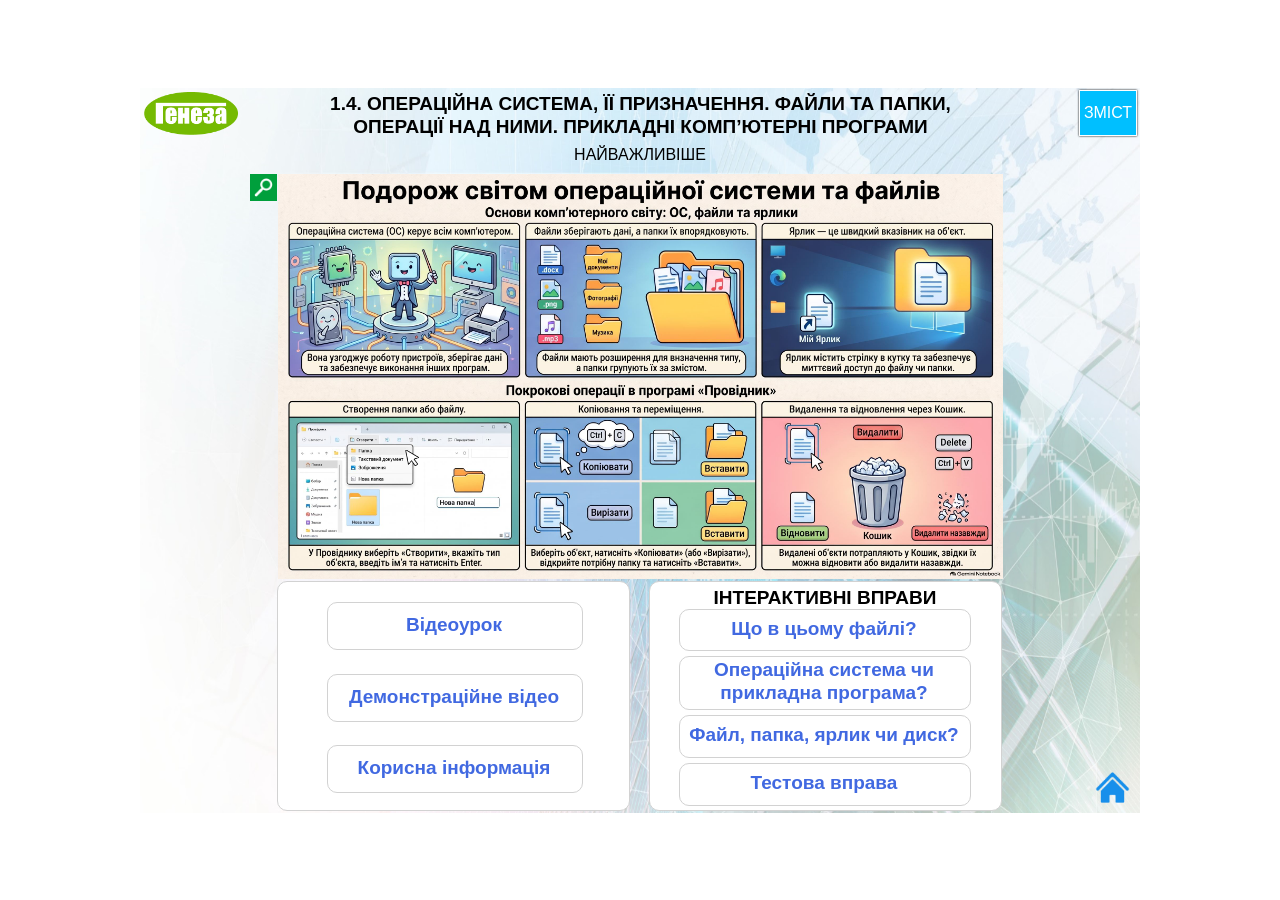
<file: p5.html>
<!doctype html>
<html>
<head>
<meta charset="utf-8">
<title>Інформатика. 5 клас</title>
<meta name="generator" content="WYSIWYG Web Builder 20 - https://www.wysiwygwebbuilder.com">
<link href="Inf5.css" rel="stylesheet">
<link href="p5.css" rel="stylesheet">
<script src="jquery-3.7.1.min.js"></script>
<script src="wb.panel.min.js"></script>
<link rel="stylesheet" href="fancybox/jquery.fancybox-1.3.4.css">
<script src="fancybox/jquery.easing-1.3.pack.js"></script>
<script src="fancybox/jquery.fancybox-1.3.4.pack.js"></script>
<script src="fancybox/jquery.mousewheel-3.0.4.pack.js"></script>
<script>
$(document).ready(function()
{
   $("a[data-rel='SlideShow1']").attr('rel', 'SlideShow1');
   $("a[rel^='SlideShow1']").fancybox({});
   $("#PanelMenu2").panel({animate: true, animationDuration: 200, animationEasing: 'linear', dismissible: true, display: 'push', position: 'right', toggle: true});
});
</script>
</head>
<body>
<div id="space"><br></div>
<div id="container">
<div id="wb_Image1" style="position:absolute;left:0px;top:1px;width:1000px;height:725px;z-index:0;">
<img src="images/fon.jpg" id="Image1" alt="Modern soft green watercolor texture background design vector" title="Modern soft green watercolor texture background design vector" width="1000" height="563"></div>
<div id="wb_Text1" style="position:absolute;left:176px;top:6px;width:649px;height:42px;text-align:center;z-index:1;">
<span style="color:#000000;font-family:Arial;font-size:19px;"><strong>1.4. ОПЕРАЦІЙНА СИСТЕМА, ЇЇ ПРИЗНАЧЕННЯ. ФАЙЛИ ТА ПАПКИ, ОПЕРАЦІЇ НАД НИМИ. ПРИКЛАДНІ КОМП’ЮТЕРНІ ПРОГРАМИ</strong></span></div>
<div id="wb_Shape2" style="position:absolute;left:137px;top:494px;width:353px;height:230px;z-index:2;">
<div id="Shape2"></div></div>
<div id="wb_Shape3" style="position:absolute;left:509px;top:494px;width:353px;height:230px;z-index:3;">
<div id="Shape3"></div></div>
<div id="wb_Text5" style="position:absolute;left:568px;top:500px;width:234px;height:21px;text-align:center;z-index:4;">
<span style="color:#000000;font-family:Arial;font-size:19px;"><strong>ІНТЕРАКТИВНІ ВПРАВИ</strong></span></div>
<div id="SlideShow1" style="position:absolute;left:138px;top:87px;width:725px;height:405px;z-index:5;">
<a href="images/4.jpg" data-rel="SlideShow1"><img class="image" width="2752" height="1536" src="images/4.jpg" alt="" title=""></a>
</div>
<div id="wb_Text8" style="position:absolute;left:375px;top:58px;width:250px;height:18px;text-align:center;z-index:6;">
<span style="color:#000000;font-family:Arial;font-size:16px;">НАЙВАЖЛИВІШЕ </span></div>
<div id="wb_Image9" style="position:absolute;left:948px;top:676px;width:49px;height:49px;z-index:7;">
<a href="./p1.html"><img src="images/free-icon-building-14034653.png" id="Image9" alt="" width="49" height="49"></a></div>
<div id="wb_Image7" style="position:absolute;left:4px;top:5px;width:94px;height:43px;z-index:8;">
<img src="images/Генеза_.png" id="Image7" alt="" width="94" height="43"></div>
<a href="./images/4.jpg" target="_blank">
<picture id="wb_Picture1" style="position:absolute;left:110px;top:87px;width:27px;height:27px;z-index:9">
<img src="images/Search.png" id="Picture1" alt="" width="27" height="27">
</picture>
</a>
<div id="wb_Shape4" style="position:absolute;left:187px;top:515px;width:256px;height:48px;z-index:10;">
<a href="https://drive.google.com/file/d/1-86GkHGygtTS9UGjTVBMlLSK0OtOiqy8/view?usp=drive_link " target="_blank"><div id="Shape4"><div id="Shape4_text"><div><span style="color:#4169E1;font-family:Arial;font-size:19px;"><strong>Відеоурок</strong></span></div></div></div></a></div>
<div id="wb_Shape6" style="position:absolute;left:187px;top:587px;width:256px;height:48px;z-index:11;">
<div id="Shape6"><div id="Shape6_text"><div><span style="color:#4169E1;font-family:Arial;font-size:19px;"><strong>Демонстраційне відео</strong></span></div></div></div></div>
<div id="wb_Shape7" style="position:absolute;left:539px;top:522px;width:292px;height:42px;z-index:12;">
<a href="https://interactive.tmp-stg.faino.dev/games/application-quiz-1/application-quiz-1-1.1.1-cc7db93493f50f5e291d212f4af3bfd1.html?id=01a17831-3952-70b5-8698-613bd9ad63d3&be=https://backend.faino.school/api" target="_blank"><div id="Shape7"><div id="Shape7_text"><div><span style="color:#4169E1;font-family:Arial;font-size:19px;"><strong>Що в цьому файлі?</strong></span></div></div></div></a></div>
<div id="wb_Shape1" style="position:absolute;left:539px;top:569px;width:292px;height:54px;z-index:13;">
<a href="https://interactive.tmp-stg.faino.dev/games/application-sortByGroup-1/application-sortByGroup-1-1.1.1-83033ab972d5b2c12c0290dc57224bbf.html?id=01a1783c-0084-7527-ba6a-04ff4ab0e9a9&be=https://backend.faino.school/api" target="_blank"><div id="Shape1"><div id="Shape1_text"><div><span style="color:#4169E1;font-family:Arial;font-size:19px;"><strong>Операційна система чи прикладна програма?</strong></span></div></div></div></a></div>
<div id="wb_Shape5" style="position:absolute;left:539px;top:628px;width:292px;height:43px;z-index:14;">
<a href="https://interactive.tmp-stg.faino.dev/games/application-matches-1/application-matches-1-1.1.1-d5885090e6421a68748e4c5f99496671.html?id=01a17c44-88b0-7a9b-a633-881c814f1b53&be=https://backend.faino.school/api" target="_blank"><div id="Shape5"><div id="Shape5_text"><div><span style="color:#4169E1;font-family:Arial;font-size:19px;"><strong>Файл, папка, ярлик чи диск?</strong></span></div></div></div></a></div>
<div id="wb_Shape8" style="position:absolute;left:187px;top:658px;width:256px;height:48px;z-index:15;">
<a href="https://youtu.be/fcgVc5D90QA" target="_blank"><div id="Shape8"><div id="Shape8_text"><div><span style="color:#4169E1;font-family:Arial;font-size:19px;"><strong>Корисна інформація</strong></span></div></div></div></a></div>
<div id="wb_Shape9" style="position:absolute;left:539px;top:676px;width:292px;height:43px;z-index:16;">
<a href="https://interactive.tmp-stg.faino.dev/games/application-quiz-1/application-quiz-1-1.1.1-cc7db93493f50f5e291d212f4af3bfd1.html?id=01a17c50-a785-76a1-b0b1-a15fca87a65e&be=https://backend.faino.school/api" target="_blank"><div id="Shape9"><div id="Shape9_text"><div><span style="color:#4169E1;font-family:Arial;font-size:19px;"><strong>Тестова вправа</strong></span></div></div></div></a></div>
<div id="wb_PanelMenu2" style="position:absolute;left:939px;top:3px;width:56px;height:44px;text-align:center;z-index:17;">
<a href="#PanelMenu2_markup" id="PanelMenu2">&#1047;&#1052;&#1030;&#1057;&#1058;</a>
<div id="PanelMenu2_markup">
<ul role="menu">
<li role="menuitem"><a href="./pro.html" class="nav-link"><svg class="icon" viewBox="0 0 1024 1024" version="1.1" xmlns="http://www.w3.org/2000/svg">
   <path d="M512 1024 C605 1023, 690 1000, 768 956 L768 956 L768 956 C845 911, 908 848, 956 768 C1001 687, 1024 601, 1024 512 C1024 423, 1001 337, 956 256 C908 176, 845 113, 768 68 C690 24, 605 1, 512 0 C418 1, 333 24, 256 68 C178 113, 116 176, 68 256 C22 337, 0 423, 0 512 C0 601, 22 687, 68 768 C116 848, 178 911, 256 956 C333 1000, 418 1023, 512 1024 Z M432 672 L480 672 L432 672 L480 672 L480 544 L480 544 L432 544 L432 544 C402 541, 386 525, 384 496 C386 467, 402 451, 432 449 L528 449 L528 449 C557 451, 573 467, 577 496 L577 672 L577 672 L592 672 L592 672 C621 675, 637 691, 640 720 C637 749, 621 765, 592 768 L432 768 L432 768 C402 765, 386 749, 384 720 C386 691, 402 675, 432 672 Z M512 256 C530 256, 546 262, 558 274 L558 274 L558 274 C570 286, 577 301, 577 321 C577 339, 570 354, 558 366 C546 378, 530 384, 512 384 C493 384, 478 378, 466 366 C454 354, 449 339, 449 321 C449 301, 454 286, 466 274 C478 262, 493 256, 512 256"/>
</svg>
<span>&#1055;&#1088;&#1086; &#1045;-&#1044;&#1086;&#1076;&#1072;&#1090;&#1086;&#1082;</span></a></li>
<li role="menuitem"><a href="./p1.html" class="nav-link">&#1057;&#1090;&#1072;&#1088;&#1090;&#1086;&#1074;&#1072; &#1089;&#1090;&#1086;&#1088;&#1110;&#1085;&#1082;&#1072;</a></li>
<li role="menuitem"><a href="facetime:" class="nav-link">&#1056;&#1054;&#1047;&#1044;&#1030;&#1051; &#1030;. &#1030;&#1053;&#1060;&#1054;&#1056;&#1052;&#1040;&#1062;&#1030;&#1049;&#1053;&#1030; &#1055;&#1056;&#1054;&#1062;&#1045;&#1057;&#1048;. &#1062;&#1048;&#1060;&#1056;&#1054;&#1042;&#1030; &#1055;&#1056;&#1048;&#1057;&#1058;&#1056;&#1054;&#1031;. &#1062;&#1048;&#1060;&#1056;&#1054;&#1042;&#1030; &#1058;&#1045;&#1061;&#1053;&#1054;&#1051;&#1054;&#1043;&#1030;&#1031;</a></li>
<li role="menuitem"><a href="./p2.html" class="nav-link">1.1. &#1055;&#1086;&#1074;&#1110;&#1076;&#1086;&#1084;&#1083;&#1077;&#1085;&#1085;&#1103;, &#1110;&#1085;&#1092;&#1086;&#1088;&#1084;&#1072;&#1094;&#1110;&#1103;. &#1044;&#1072;&#1085;&#1110;. &#1030;&#1085;&#1092;&#1086;&#1088;&#1084;&#1072;&#1094;&#1110;&#1081;&#1085;&#1110; &#1087;&#1088;&#1086;&#1094;&#1077;&#1089;&#1080;</a></li>
<li role="menuitem"><a href="./p3.html" class="nav-link">1.2. &#1054;&#1073;&#8217;&#1108;&#1082;&#1090;&#1080;, &#1111;&#1093; &#1074;&#1083;&#1072;&#1089;&#1090;&#1080;&#1074;&#1086;&#1089;&#1090;&#1110;, &#1079;&#1085;&#1072;&#1095;&#1077;&#1085;&#1085;&#1103; &#1074;&#1083;&#1072;&#1089;&#1090;&#1080;&#1074;&#1086;&#1089;&#1090;&#1077;&#1081; &#1086;&#1073;&#8217;&#1108;&#1082;&#1090;&#1072;. &#1055;&#1088;&#1086;&#1075;&#1088;&#1072;&#1084;&#1085;&#1110; &#1086;&#1073;&#8217;&#1108;&#1082;&#1090;&#1080;. &#1062;&#1080;&#1092;&#1088;&#1086;&#1074;&#1110; &#1087;&#1088;&#1080;&#1089;&#1090;&#1088;&#1086;&#1111;</a></li>
<li role="menuitem"><a href="./p4.html" class="nav-link">1.3. &#1042;&#1080;&#1076;&#1080; &#1082;&#1086;&#1084;&#1087;&#8217;&#1102;&#1090;&#1077;&#1088;&#1110;&#1074;. &#1087;&#1077;&#1088;&#1089;&#1086;&#1085;&#1072;&#1083;&#1100;&#1085;&#1080;&#1081; &#1082;&#1086;&#1084;&#1087;&#8217;&#1102;&#1090;&#1077;&#1088;. &#1057;&#1082;&#1083;&#1072;&#1076;&#1086;&#1074;&#1110; &#1087;&#1077;&#1088;&#1089;&#1086;&#1085;&#1072;&#1083;&#1100;&#1085;&#1086;&#1075;&#1086; &#1082;&#1086;&#1084;&#1087;&#8217;&#1102;&#1090;&#1077;&#1088;&#1072;, &#1111;&#1093; &#1087;&#1088;&#1080;&#1079;&#1085;&#1072;&#1095;&#1077;&#1085;&#1085;&#1103;.</a></li>
<li role="menuitem"><a href="./p5.html" class="nav-link">1.4. &#1054;&#1087;&#1077;&#1088;&#1072;&#1094;&#1110;&#1081;&#1085;&#1072; &#1089;&#1080;&#1089;&#1090;&#1077;&#1084;&#1072;, &#1111;&#1111; &#1087;&#1088;&#1080;&#1079;&#1085;&#1072;&#1095;&#1077;&#1085;&#1085;&#1103;. &#1060;&#1072;&#1081;&#1083;&#1080; &#1090;&#1072; &#1087;&#1072;&#1087;&#1082;&#1080;, &#1086;&#1087;&#1077;&#1088;&#1072;&#1094;&#1110;&#1111; &#1085;&#1072;&#1076; &#1085;&#1080;&#1084;&#1080;. &#1055;&#1088;&#1080;&#1082;&#1083;&#1072;&#1076;&#1085;&#1110; &#1082;&#1086;&#1084;&#1087;&#8217;&#1102;&#1090;&#1077;&#1088;&#1085;&#1110; &#1087;&#1088;&#1086;&#1075;&#1088;&#1072;&#1084;&#1080;</a></li>
</ul>
</div>
</div>
</div>
</body>
</html>
</file>
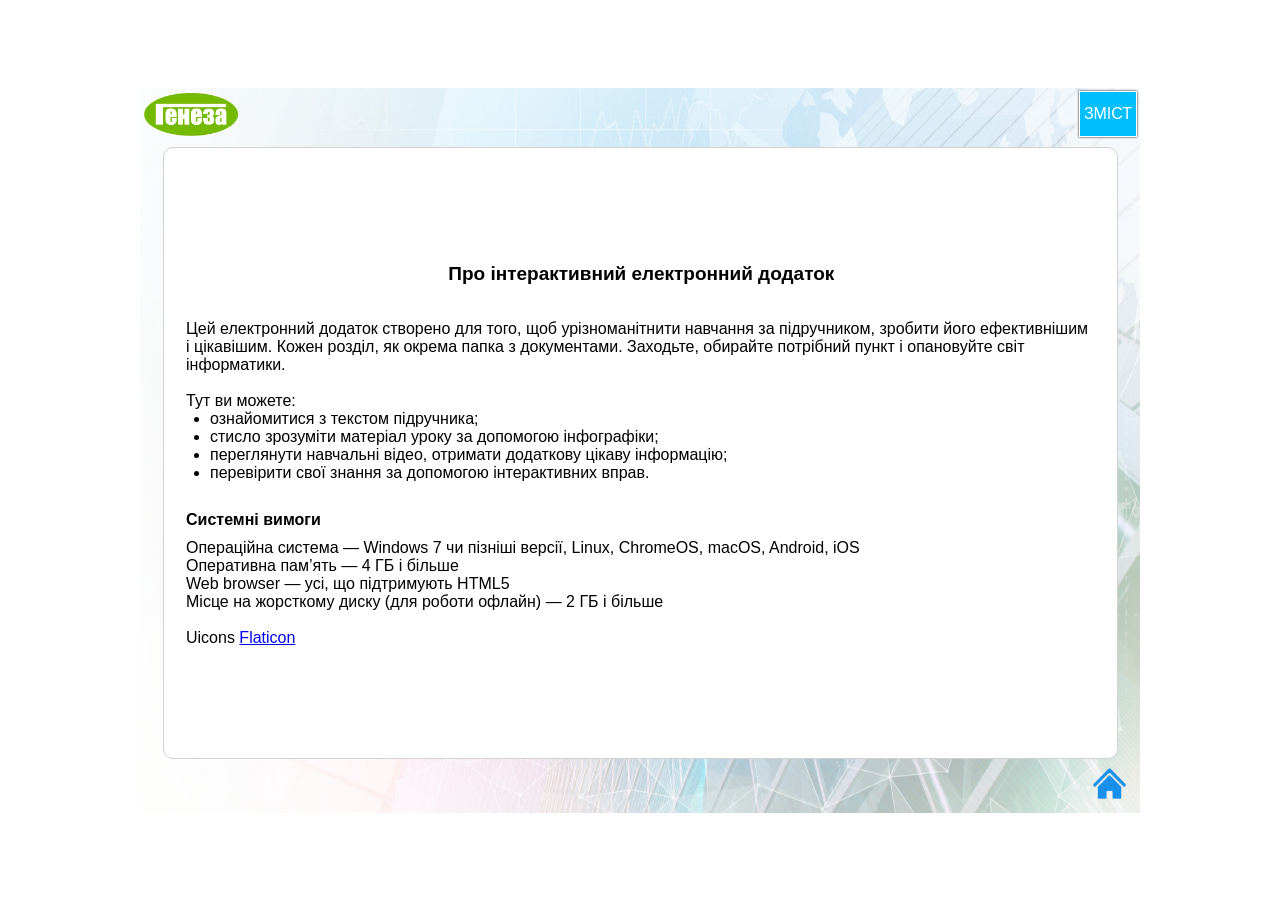
<file: pro.html>
<!doctype html>
<html>
<head>
<meta charset="utf-8">
<title>Інформатика. 5 клас</title>
<meta name="generator" content="WYSIWYG Web Builder 20 - https://www.wysiwygwebbuilder.com">
<link href="Inf5.css" rel="stylesheet">
<link href="pro.css" rel="stylesheet">
<script src="jquery-3.7.1.min.js"></script>
<script src="wb.panel.min.js"></script>
<script>
$(document).ready(function()
{
   $("#PanelMenu2").panel({animate: true, animationDuration: 200, animationEasing: 'linear', dismissible: true, display: 'push', position: 'right', toggle: true});
});
</script>
</head>
<body>
<div id="space"><br></div>
<div id="container">
<div id="wb_Image1" style="position:absolute;left:0px;top:0px;width:1000px;height:725px;z-index:0;">
<img src="images/fon.jpg" id="Image1" alt="Modern soft green watercolor texture background design vector" title="Modern soft green watercolor texture background design vector" width="1000" height="563"></div>
<div id="wb_Shape3" style="position:absolute;left:23px;top:59px;width:955px;height:612px;z-index:1;">
<div id="Shape3"></div></div>
<div id="wb_Image9" style="position:absolute;left:945px;top:671px;width:49px;height:49px;z-index:2;">
<a href="./p1.html"><img src="images/free-icon-building-14034653.png" id="Image9" alt="" width="49" height="49"></a></div>
<div id="wb_Text1" style="position:absolute;left:46px;top:177px;width:909px;height:405px;z-index:3;">
<p style="font-size:19px;font-weight:bold;"><span style="font-size:16px;font-weight:normal;">&nbsp;&nbsp; &nbsp;&nbsp; &nbsp;&nbsp; &nbsp;&nbsp; &nbsp;&nbsp; &nbsp;&nbsp; &nbsp;&nbsp; &nbsp;&nbsp; &nbsp;&nbsp; &nbsp;&nbsp; &nbsp;&nbsp; &nbsp;&nbsp; &nbsp;&nbsp; &nbsp;&nbsp; &nbsp;&nbsp; &nbsp;&nbsp; &nbsp;&nbsp; &nbsp;&nbsp; &nbsp;&nbsp;&nbsp;&nbsp; </span>Про інтерактивний електронний додаток</p>
<p style="font-size:19px;font-weight:bold;">&nbsp;</p>
<p><br/>Цей електронний додаток створено для того, щоб урізноманітнити навчання за підручником, зробити його ефективнішим і цікавішим.&nbsp;Кожен розділ, як окрема папка з документами. Заходьте, обирайте потрібний пункт і опановуйте світ інформатики.</p>
<br>
<p>Тут ви можете:</p>
<ul style="list-style-type:disc;">
<li style="margin:0 0 0 24px;">ознайомитися з текстом підручника;
</li>
<li style="margin:0 0 0 24px;">стисло зрозуміти матеріал уроку за допомогою інфографіки;
</li>
<li style="margin:0 0 0 24px;">переглянути навчальні відео, отримати додаткову цікаву інформацію;
</li>
<li style="margin:0 0 0 24px;">перевірити свої знання за допомогою інтерактивних вправ.
</li>
</ul>
<p style="margin:0 0 10.67px 0;font-weight:bold;">&nbsp;</p>
<p style="margin:0 0 10.67px 0;"><span style="font-weight:bold;">Системні вимоги</span></p>
<p>Операційна система — Windows 7 чи пізніші версії, Linux, ChromeOS, macOS, Android, iOS</p>
<p>Оперативна пам’ять — 4 ГБ і більше</p>
<p>Web browser — усі, що підтримують HTML5</p>
<p>Місце на жорсткому диску (для роботи офлайн) — 2 ГБ і більше</p>
<br>
<p>Uicons <a href="https://www.flaticon.com/uicons">Flaticon</a></p></div>
<div id="wb_Image7" style="position:absolute;left:4px;top:5px;width:94px;height:43px;z-index:4;">
<img src="images/Генеза_.png" id="Image7" alt="" width="94" height="43"></div>
<div id="wb_PanelMenu2" style="position:absolute;left:939px;top:3px;width:56px;height:44px;text-align:center;z-index:5;">
<a href="#PanelMenu2_markup" id="PanelMenu2">&#1047;&#1052;&#1030;&#1057;&#1058;</a>
<div id="PanelMenu2_markup">
<ul role="menu">
<li role="menuitem"><a href="./pro.html" class="nav-link"><svg class="icon" viewBox="0 0 1024 1024" version="1.1" xmlns="http://www.w3.org/2000/svg">
   <path d="M512 1024 C605 1023, 690 1000, 768 956 L768 956 L768 956 C845 911, 908 848, 956 768 C1001 687, 1024 601, 1024 512 C1024 423, 1001 337, 956 256 C908 176, 845 113, 768 68 C690 24, 605 1, 512 0 C418 1, 333 24, 256 68 C178 113, 116 176, 68 256 C22 337, 0 423, 0 512 C0 601, 22 687, 68 768 C116 848, 178 911, 256 956 C333 1000, 418 1023, 512 1024 Z M432 672 L480 672 L432 672 L480 672 L480 544 L480 544 L432 544 L432 544 C402 541, 386 525, 384 496 C386 467, 402 451, 432 449 L528 449 L528 449 C557 451, 573 467, 577 496 L577 672 L577 672 L592 672 L592 672 C621 675, 637 691, 640 720 C637 749, 621 765, 592 768 L432 768 L432 768 C402 765, 386 749, 384 720 C386 691, 402 675, 432 672 Z M512 256 C530 256, 546 262, 558 274 L558 274 L558 274 C570 286, 577 301, 577 321 C577 339, 570 354, 558 366 C546 378, 530 384, 512 384 C493 384, 478 378, 466 366 C454 354, 449 339, 449 321 C449 301, 454 286, 466 274 C478 262, 493 256, 512 256"/>
</svg>
<span>&#1055;&#1088;&#1086; &#1045;-&#1044;&#1086;&#1076;&#1072;&#1090;&#1086;&#1082;</span></a></li>
<li role="menuitem"><a href="./p1.html" class="nav-link">&#1057;&#1090;&#1072;&#1088;&#1090;&#1086;&#1074;&#1072; &#1089;&#1090;&#1086;&#1088;&#1110;&#1085;&#1082;&#1072;</a></li>
<li role="menuitem"><a href="facetime:" class="nav-link">&#1056;&#1054;&#1047;&#1044;&#1030;&#1051; &#1030;. &#1030;&#1053;&#1060;&#1054;&#1056;&#1052;&#1040;&#1062;&#1030;&#1049;&#1053;&#1030; &#1055;&#1056;&#1054;&#1062;&#1045;&#1057;&#1048;. &#1062;&#1048;&#1060;&#1056;&#1054;&#1042;&#1030; &#1055;&#1056;&#1048;&#1057;&#1058;&#1056;&#1054;&#1031;. &#1062;&#1048;&#1060;&#1056;&#1054;&#1042;&#1030; &#1058;&#1045;&#1061;&#1053;&#1054;&#1051;&#1054;&#1043;&#1030;&#1031;</a></li>
<li role="menuitem"><a href="./p2.html" class="nav-link">1.1. &#1055;&#1086;&#1074;&#1110;&#1076;&#1086;&#1084;&#1083;&#1077;&#1085;&#1085;&#1103;, &#1110;&#1085;&#1092;&#1086;&#1088;&#1084;&#1072;&#1094;&#1110;&#1103;. &#1044;&#1072;&#1085;&#1110;. &#1030;&#1085;&#1092;&#1086;&#1088;&#1084;&#1072;&#1094;&#1110;&#1081;&#1085;&#1110; &#1087;&#1088;&#1086;&#1094;&#1077;&#1089;&#1080;</a></li>
<li role="menuitem"><a href="./p3.html" class="nav-link">1.2. &#1054;&#1073;&#8217;&#1108;&#1082;&#1090;&#1080;, &#1111;&#1093; &#1074;&#1083;&#1072;&#1089;&#1090;&#1080;&#1074;&#1086;&#1089;&#1090;&#1110;, &#1079;&#1085;&#1072;&#1095;&#1077;&#1085;&#1085;&#1103; &#1074;&#1083;&#1072;&#1089;&#1090;&#1080;&#1074;&#1086;&#1089;&#1090;&#1077;&#1081; &#1086;&#1073;&#8217;&#1108;&#1082;&#1090;&#1072;. &#1055;&#1088;&#1086;&#1075;&#1088;&#1072;&#1084;&#1085;&#1110; &#1086;&#1073;&#8217;&#1108;&#1082;&#1090;&#1080;. &#1062;&#1080;&#1092;&#1088;&#1086;&#1074;&#1110; &#1087;&#1088;&#1080;&#1089;&#1090;&#1088;&#1086;&#1111;</a></li>
<li role="menuitem"><a href="./p4.html" class="nav-link">1.3. &#1042;&#1080;&#1076;&#1080; &#1082;&#1086;&#1084;&#1087;&#8217;&#1102;&#1090;&#1077;&#1088;&#1110;&#1074;. &#1087;&#1077;&#1088;&#1089;&#1086;&#1085;&#1072;&#1083;&#1100;&#1085;&#1080;&#1081; &#1082;&#1086;&#1084;&#1087;&#8217;&#1102;&#1090;&#1077;&#1088;. &#1057;&#1082;&#1083;&#1072;&#1076;&#1086;&#1074;&#1110; &#1087;&#1077;&#1088;&#1089;&#1086;&#1085;&#1072;&#1083;&#1100;&#1085;&#1086;&#1075;&#1086; &#1082;&#1086;&#1084;&#1087;&#8217;&#1102;&#1090;&#1077;&#1088;&#1072;, &#1111;&#1093; &#1087;&#1088;&#1080;&#1079;&#1085;&#1072;&#1095;&#1077;&#1085;&#1085;&#1103;.</a></li>
<li role="menuitem"><a href="./p5.html" class="nav-link">1.4. &#1054;&#1087;&#1077;&#1088;&#1072;&#1094;&#1110;&#1081;&#1085;&#1072; &#1089;&#1080;&#1089;&#1090;&#1077;&#1084;&#1072;, &#1111;&#1111; &#1087;&#1088;&#1080;&#1079;&#1085;&#1072;&#1095;&#1077;&#1085;&#1085;&#1103;. &#1060;&#1072;&#1081;&#1083;&#1080; &#1090;&#1072; &#1087;&#1072;&#1087;&#1082;&#1080;, &#1086;&#1087;&#1077;&#1088;&#1072;&#1094;&#1110;&#1111; &#1085;&#1072;&#1076; &#1085;&#1080;&#1084;&#1080;. &#1055;&#1088;&#1080;&#1082;&#1083;&#1072;&#1076;&#1085;&#1110; &#1082;&#1086;&#1084;&#1087;&#8217;&#1102;&#1090;&#1077;&#1088;&#1085;&#1110; &#1087;&#1088;&#1086;&#1075;&#1088;&#1072;&#1084;&#1080;</a></li>
</ul>
</div>
</div>
</div>
</body>
</html>
</file>
<file: Inf5.css>
@keyframes animate-border-fade
{
   0% { box-shadow: inset 0 0 0 0px #FFFFFF, 0 0 1px transparent;  }
   100% { box-shadow: inset 0 0 0 4px #FFFFFF, 0 0 1px transparent;  }
}
h1, .h1
{
   font-family: Arial;
   font-weight: bold;
   font-size: 32px;
   text-decoration: none;
   color: #000000;
   --color: #000000;
   background-color: transparent;
   margin: 0 0 0 0;
   padding: 0 0 0 0;
   display: inline-block;
}
h2, .h2
{
   font-family: Arial;
   font-weight: bold;
   font-size: 27px;
   text-decoration: none;
   color: #000000;
   --color: #000000;
   background-color: transparent;
   margin: 0 0 0 0;
   padding: 0 0 0 0;
   display: inline-block;
}
h3, .h3
{
   font-family: Arial;
   font-weight: bold;
   font-size: 24px;
   text-decoration: none;
   color: #000000;
   --color: #000000;
   background-color: transparent;
   margin: 0 0 0 0;
   padding: 0 0 0 0;
   display: inline-block;
}
h4, .h4
{
   font-family: Arial;
   font-weight: bold;
   font-size: 21px;
   font-style: italic;
   text-decoration: none;
   color: #000000;
   --color: #000000;
   background-color: transparent;
   margin: 0 0 0 0;
   padding: 0 0 0 0;
   display: inline-block;
}
h5, .h5
{
   font-family: Arial;
   font-weight: bold;
   font-size: 19px;
   text-decoration: none;
   color: #000000;
   --color: #000000;
   background-color: transparent;
   margin: 0 0 0 0;
   padding: 0 0 0 0;
   display: inline-block;
}
h6, .h6
{
   font-family: Arial;
   font-weight: bold;
   font-size: 16px;
   text-decoration: none;
   color: #000000;
   --color: #000000;
   background-color: transparent;
   margin: 0 0 0 0;
   padding: 0 0 0 0;
   display: inline-block;
}
.CustomStyle
{
   font-family: "Courier New";
   font-weight: bold;
   font-size: 16px;
   text-decoration: none;
   color: #2E74B5;
   --color: #2E74B5;
   background-color: transparent;
}
</file>
<file: index.css>
html, body
{
   height: 100%;
}
div#space
{
   width: 1px;
   height: 50%;
   margin-bottom: -362px;
   float:left
}
div#container
{
   width: 1000px;
   height: 725px;
   margin: 0 auto;
   position: relative;
   clear: left;
}
body
{
   background-color: #FFFFFF;
   color: #000000;
   font-family: Arial;
   font-weight: normal;
   font-size: 16px;
   line-height: 1.1875;
   margin: 0;
   padding: 0;
}
#Picture1
{
   border: 0px solid #000000;
   border-radius: 0px;
   box-sizing: border-box;
   padding: 0;
   left: 0;
   top: 0;
   width: 100%;
   height: 100%;
}
#Shape3
{
   border-width: 0;
   vertical-align: top;
}
#wb_Text1 
{
   background-color: transparent;
   background-image: none;
   border: 0px solid #000000;
   border-radius: 0px;
   padding: 3px 3px 3px 3px;
   margin: 0;
   text-align: center;
}
#wb_Text1
{
   color: #000000;
   font-family: Arial;
   font-weight: 400;
   font-size: 17px;
   line-height: 20px;
}
#wb_Text1 p, #wb_Text1 ul
{
   margin: 0;
   padding: 0;
}
#SiteSearch1
{
   line-height: 18px;
   margin: 0;
   border: 1px solid #DEE2E6;
   border-radius: 4px;
   background-color: #FFFFFF;
   background-image: none;
   color: #212529;
   font-family: Arial;
   font-weight: normal;
   font-style: normal;
   font-size: 16px;
   text-align: left;
   padding: 4px 4px 4px 4px;
}
#SiteSearch1:focus
{
   outline: 0;
}
.search-item, .search-text
{
   color: #000000;
   font-family: Arial;
   font-weight: normal;
   font-size: 13px;
   padding: 4px 4px 4px 4px;
}
.search-text
{
   margin: 0 0 4px 0;
}
.search-title, .search-title:active, .search-title:hover, .search-title:visited
{
   color: #4169E1;
}
.search-url, .search-url:active, .search-url:hover, .search-url:visited
{
   color: #006621;
   text-decoration: none;
}
.search-highlight
{
   font-weight: bold;
   font-style: normal;
}
.clickable
{
   cursor: pointer;
}
#search-pagination
{
   display: inline-block;
   list-style: none;
   padding: 0;
   border-radius: 4px;
   font-family: Arial;
   font-weight: normal;
   font-size: 0;
   margin: 8px 0 0 4px;
}
#search-pagination > li
{
   display: inline;
   font-size: 13px;
}
#search-pagination > li > a, #search-pagination > li > span
{
   position: relative;
   float: left;
   padding: 4px 10px 4px 10px;
   text-decoration: none;
   background-image: none;
   border: 1px #DDDDDD solid;
   color: #000000;
   margin-left: -1px;
}
#search-pagination > li:first-child > a, #search-pagination > li:first-child > span
{
   margin-left: 0;
   border-bottom-left-radius: 4px;
   border-top-left-radius: 4px;
}
#search-pagination > li:last-child > a, #search-pagination > li:last-child > span
{
   border-bottom-right-radius: 4px;
   border-top-right-radius: 4px;
}
#search-pagination > li > a:hover, #search-pagination > li > span:hover, #search-pagination > li > a:focus, #search-pagination > li > span:focus 
{
   background-color: #CCCCCC;
   color: #23527C;
}
#search-pagination > .active > a, #search-pagination > .active > span, #search-pagination > .active > a:hover, #search-pagination > .active > span:hover, #search-pagination > .active > a:focus, #search-pagination > .active > span:focus
{
   z-index: 2;
   background-color:#000000;
   border-color:#000000;
   color: #FFFFFF;
   cursor: default;
}
#search-pagination > .disabled > span, #search-pagination > .disabled > span:hover, #search-pagination1 > .disabled > span:focus, #search-pagination > .disabled > a, #search-pagination > .disabled > a:hover, #search-pagination > .disabled > a:focus 
{
   background-color: #FFFFFF;
   color: #777777;
   cursor: not-allowed;
}
.search-autocomplete
{
   position: absolute;
   background: #FFFFFF;
   border: 1px solid #DEE2E6;
   color: #212529;
   font-family: Arial;
   font-weight: normal;
   font-size: 16px;
   list-style-type: none;
   z-index: 999;
   padding: 0;
   width: 150px;
   margin: 0;
}
.search-autocomplete li
{
   padding: 4px 4px 4px 4px;
   margin: 0;
}
.search-autocomplete li.selected
{
   background: #DEE2E6;
   color: #FFFFFF;
}
.ui-dialog
{
   padding: 4px 4px 4px 4px;
   text-align: left;
}
.ui-dialog .ui-dialog-title
{
   font-family: Arial;
   font-weight: normal;
   font-size: 13px;
   font-style: normal;
   color: #2779AA;
}
.ui-dialog .ui-dialog-titlebar
{
   padding: 4px 4px 4px 4px;
}
.ui-dialog .ui-dialog-content
{
   padding: 6px 2px 2px 2px;
}
.ui-dialog .ui-dialog-titlebar-close
{
   right: 10px;
}
.ui-dialog .ui-dialog-buttonpane button
{
   font-family: Arial;
   font-weight: normal;
   font-size: 13px;
}
#Button1
{
   border: 1px solid #0D6EFD;
   border-radius: 4px;
   background-color: #0D6EFD;
   background-image: none;
   color: #FFFFFF;
   font-family: Arial;
   font-weight: normal;
   font-style: normal;
   font-size: 13px;
   padding: 1px 6px 1px 6px;
   text-align: center;
   -webkit-appearance: none;
   margin: 0;
}
#Button1:focus
{
   outline: 0;
}
#Button2
{
   box-sizing: border-box;
   line-height: 67px;
   text-decoration: none;
   vertical-align: top;
   border: 0px solid #FFFFFF;
   border-radius: 55px;
   background-color: #4C837D;
   background-image: none;
   color: #FFFFFF;
   font-family: Arial;
   font-weight: bold;
   font-style: normal;
   font-size: 29px;
   padding: 1px 6px 1px 6px;
   text-align: center;
   -webkit-appearance: none;
   margin: 0;
   animation: animate-border-fade 1000ms linear 0ms infinite alternate backwards;
}
#Button2:focus
{
   outline: 0;
}
#wb_Text12 
{
   background-color: transparent;
   background-image: none;
   border: 1px solid #000000;
   border-radius: 8px;
   padding: 5px 5px 5px 5px;
   margin: 0;
   text-align: left;
}
#wb_Text12 div
{
   text-align: left;
}
#wb_Image1
{
   vertical-align: top;
}
#Image1
{
   border: 0px solid #000000;
   border-radius: 0px;
   box-sizing: border-box;
   padding: 0;
   margin: 0;
   left: 0;
   top: 0;
   width: 100%;
   height: 100%;
}
</file>
<file: p1.css>
html, body
{
   height: 100%;
}
div#space
{
   width: 1px;
   height: 50%;
   margin-bottom: -362px;
   float:left
}
div#container
{
   width: 1000px;
   height: 725px;
   margin: 0 auto;
   position: relative;
   clear: left;
}
body
{
   background-color: #FFFFFF;
   color: #000000;
   font-family: Arial;
   font-weight: normal;
   font-size: 16px;
   line-height: 1.1875;
   margin: 0;
   padding: 0;
}
#wb_Image1
{
   vertical-align: top;
}
#Image1
{
   border: 0px solid #000000;
   border-radius: 0px;
   box-sizing: border-box;
   padding: 0;
   margin: 0;
   left: 0;
   top: 0;
   width: 100%;
   height: 100%;
}
#wb_Text1 
{
   background-color: transparent;
   background-image: none;
   border: 0px solid #000000;
   border-radius: 0px;
   padding: 0;
   margin: 0;
   text-align: center;
}
#wb_Text1 div
{
   text-align: center;
}
#Shape3
{
   width: 842px;
   height: 83px;
   background-color: #FFFFFF;
   background-image: none;
   border: 1px #D2D2D2 solid;
   border-radius: 10px;
}
#Shape3_text
{
   position: absolute;
   pointer-events: none;
   display: flex;
   align-items: center;
   justify-content: center;
   flex-direction: column;
    left: 0.59%;
   top: 6.02%;
   width: 98.57%;
   height: 85.54%;
   box-sizing: border-box;
   overflow: hidden;
   text-align: center;
   word-wrap: break-word;
}
#Shape1
{
   width: 842px;
   height: 82px;
   background-color: #FFFFFF;
   background-image: none;
   border: 1px #D2D2D2 solid;
   border-radius: 10px;
}
#Shape1_text
{
   position: absolute;
   pointer-events: none;
   display: flex;
   align-items: center;
   justify-content: center;
   flex-direction: column;
    left: 0.59%;
   top: 7.32%;
   width: 98.57%;
   height: 85.37%;
   box-sizing: border-box;
   overflow: hidden;
   text-align: center;
   word-wrap: break-word;
}
#Shape2
{
   width: 842px;
   height: 81px;
   background-color: #FFFFFF;
   background-image: none;
   border: 1px #D2D2D2 solid;
   border-radius: 10px;
}
#Shape2_text
{
   position: absolute;
   pointer-events: none;
   display: flex;
   align-items: center;
   justify-content: center;
   flex-direction: column;
    left: 0.59%;
   top: 6.17%;
   width: 98.57%;
   height: 85.19%;
   box-sizing: border-box;
   overflow: hidden;
   text-align: center;
   word-wrap: break-word;
}
#Shape4
{
   width: 550px;
   height: 81px;
   background-color: #FFFFFF;
   background-image: none;
   border: 1px #D2D2D2 solid;
   border-radius: 10px;
}
#Shape4_text
{
   position: absolute;
   pointer-events: none;
   display: flex;
   align-items: center;
   justify-content: center;
   flex-direction: column;
    left: 0.91%;
   top: 6.17%;
   width: 97.82%;
   height: 85.19%;
   box-sizing: border-box;
   overflow: hidden;
   text-align: center;
   word-wrap: break-word;
}
#wb_PanelMenu2 a, #PanelMenu2_markup li a
{
   display: block;
   text-align: center;
   vertical-align: middle;
}
#PanelMenu2_markup
{
   display: none;
   margin: 0;
   padding: 0;
}
#PanelMenu2_panel #PanelMenu2_markup
{
   display: block;
}
#PanelMenu2_markup ul
{
   list-style: none;
   list-style-type: none;
   margin: 0;
   padding: 0;
}
#PanelMenu2_markup li a, #PanelMenu2_markup li a:hover
{
   padding: 5px 5px 5px 5px;
   box-shadow: none;
}
#PanelMenu2_markup .divider
{
   height: 1px;
   margin: 9px 0;
   overflow: hidden;
   background-color: #00BFFF;
}
#PanelMenu2_panel
{
   display: none;
   position: fixed;
   top: 0;
   height: 100%;
   width: 250px;
   z-index: 9999;
}
#PanelMenu2_markup li a
{
   color: #FFFFFF;
   border: 0px solid #00BFFF;
   background-color: #00BFFF;
   font-family: Arial;
   font-weight: normal;
   font-size: 16px;
   font-style: normal;
   text-decoration: none;
   text-transform: none;
}
#wb_PanelMenu2 a
{
   color: #FFFFFF;
   border: 1px solid #FFFFFF;
   border-radius: 0px;
   background-color: #00BFFF;
   font-family: Arial;
   font-weight: normal;
   font-size: 16px;
   font-style: normal;
   text-decoration: none;
   box-shadow: 0px 0px 2px #000000;
   text-align: center;
   text-transform: none;
}
#PanelMenu2_markup li a:hover
{
   color: #FFFFFF;
   background-color: #0B5ED7;
   border: 0px solid #00BFFF;
}
#PanelMenu2_markup li a .icon
{
   fill: currentColor;
   margin-right: 4px;
   height: 16px;
   width: 16px;
   vertical-align: middle;
}
#PanelMenu2_markup li a:hover .icon
{
   fill: currentColor;
}
#wb_PanelMenu2 a:hover
{
   color: #FFFFFF;
   background-color: #0B5ED7;
   border: 1px solid #0A58CA;
}
#PanelMenu2_panel
{
   background-color: #00BFFF;
   overflow-y: auto;
}
#PanelMenu2
{
   line-height: 44px;
   width: 56px;
   height: 44px;
   position: absolute;
   z-index: 999;
}
#wb_Image9
{
   vertical-align: top;
}
#Image9
{
   border: 0px solid #000000;
   border-radius: 0px;
   box-sizing: border-box;
   padding: 0;
   margin: 0;
   left: 0;
   top: 0;
   width: 100%;
   height: 100%;
}
#wb_Image10
{
   vertical-align: top;
}
#Image10
{
   border: 0px solid #000000;
   border-radius: 0px;
   box-sizing: border-box;
   padding: 0;
   margin: 0;
   left: 0;
   top: 0;
   width: 100%;
   height: 100%;
}
#Shape5
{
   width: 842px;
   height: 81px;
   background-color: #FFFFFF;
   background-image: none;
   border: 1px #D2D2D2 solid;
   border-radius: 10px;
}
#Shape5_text
{
   position: absolute;
   pointer-events: none;
   display: flex;
   align-items: center;
   justify-content: center;
   flex-direction: column;
    left: 0.59%;
   top: 6.17%;
   width: 98.57%;
   height: 85.19%;
   box-sizing: border-box;
   overflow: hidden;
   text-align: center;
   word-wrap: break-word;
}
#wb_Image3
{
   vertical-align: top;
}
#Image3
{
   border: 0px solid #000000;
   border-radius: 0px;
   box-sizing: border-box;
   padding: 0;
   margin: 0;
   left: 0;
   top: 0;
   width: 100%;
   height: 100%;
}
#Shape6
{
   width: 550px;
   height: 81px;
   background-color: #FFFFFF;
   background-image: none;
   border: 1px #D2D2D2 solid;
   border-radius: 10px;
}
#Shape6_text
{
   position: absolute;
   pointer-events: none;
   display: flex;
   align-items: center;
   justify-content: center;
   flex-direction: column;
    left: 0.91%;
   top: 6.17%;
   width: 97.82%;
   height: 85.19%;
   box-sizing: border-box;
   overflow: hidden;
   text-align: center;
   word-wrap: break-word;
}
#wb_Image2
{
   vertical-align: top;
}
#Image2
{
   border: 0px solid #000000;
   border-radius: 0px;
   box-sizing: border-box;
   padding: 0;
   margin: 0;
   left: 0;
   top: 0;
   width: 100%;
   height: 100%;
}
</file>
<file: p2.css>
html, body
{
   height: 100%;
}
div#space
{
   width: 1px;
   height: 50%;
   margin-bottom: -363px;
   float:left
}
div#container
{
   width: 1000px;
   height: 726px;
   margin: 0 auto;
   position: relative;
   clear: left;
}
body
{
   background-color: #FFFFFF;
   color: #000000;
   font-family: Arial;
   font-weight: normal;
   font-size: 16px;
   line-height: 1.1875;
   margin: 0;
   padding: 0;
}
#wb_Image1
{
   vertical-align: top;
}
#Image1
{
   border: 0px solid #000000;
   border-radius: 0px;
   box-sizing: border-box;
   padding: 0;
   margin: 0;
   left: 0;
   top: 0;
   width: 100%;
   height: 100%;
}
#wb_Text1 
{
   background-color: transparent;
   background-image: none;
   border: 0px solid #000000;
   border-radius: 0px;
   padding: 0;
   margin: 0;
   text-align: center;
}
#wb_Text1 div
{
   text-align: center;
}
#Shape1
{
   width: 351px;
   height: 228px;
   background-color: #FFFFFF;
   background-image: none;
   border: 1px #D2D2D2 solid;
   border-radius: 10px;
}
#Shape3
{
   width: 351px;
   height: 228px;
   background-color: #FFFFFF;
   background-image: none;
   border: 1px #D2D2D2 solid;
   border-radius: 10px;
}
#wb_Text5 
{
   background-color: transparent;
   background-image: none;
   border: 0px solid #000000;
   border-radius: 0px;
   padding: 0;
   margin: 0;
   text-align: center;
}
#wb_Text5 div
{
   text-align: center;
}
#wb_Image3
{
   vertical-align: top;
}
#Image3
{
   border: 0px solid #000000;
   border-radius: 0px;
   box-sizing: border-box;
   padding: 0;
   margin: 0;
   left: 0;
   top: 0;
   width: 100%;
   height: 100%;
}
#SlideShow1 .image
{
   border-width: 0;
   border-radius: inherit;
   left: 0;
   top: 0;
   width: 100%;
   height: 100%;
}
#SlideShow1 a:not(:first-child) .image
{
   display: none;
}
#SlideShow1 .carousel-control-next, #SlideShow1 .carousel-control-prev
{
   cursor: pointer;
   position: absolute;
   text-align: center;
   top: 0;
   left: 0;
   opacity: 0.5;
   transition: opacity 0.3s ease;
}
#SlideShow1 .carousel-control-next-icon, #SlideShow1 .carousel-control-prev-icon
{
   display: inline-block;
   width: 32px;
   height: 32px;
   background: transparent no-repeat center center;
   background-size: 100% 100%;
}
#SlideShow1 .carousel-control-next:hover, #SlideShow1 .carousel-control-prev:hover
{
   text-decoration: none;
   outline: 0;
   opacity: 1;
}
#SlideShow1 .carousel-control-prev-icon
{
   background: url('data:image/svg+xml,%3csvg%20style%3d%22fill:%23000000%22%20viewBox%3d%220%200%20128%20128%22%20version%3d%221.1%22%20xmlns%3d%22http://www.w3.org/2000/svg%22%3e%0d%0a%20%20%20%3cpath%20d%3d%22M128%2064%20C128%2052%2c%20125%2041%2c%20120%2032%20L120%2032%20L120%2032%20C114%2022%2c%20106%2014%2c%2096%208%20C86%203%2c%2075%200%2c%2064%200%20C53%200%2c%2042%203%2c%2032%208%20C22%2014%2c%2014%2022%2c%209%2032%20C3%2041%2c%200%2052%2c%200%2064%20C0%2075%2c%203%2086%2c%209%2096%20C14%20105%2c%2022%20113%2c%2032%20119%20C42%20125%2c%2053%20128%2c%2064%20128%20C75%20128%2c%2086%20125%2c%2096%20119%20C106%20113%2c%20114%20105%2c%20120%2096%20C125%2086%2c%20128%2075%2c%20128%2064%20Z%20M58%2032%20C61%2029%2c%2064%2029%2c%2067%2032%20C69%2034%2c%2069%2037%2c%2067%2040%20L49%2058%20L49%2058%20L94%2058%20L94%2058%20C98%2058%2c%20100%2060%2c%20100%2064%20C100%2067%2c%2098%2069%2c%2094%2070%20L49%2070%20L49%2070%20L67%2088%20L67%2088%20C69%2090%2c%2069%2093%2c%2067%2096%20C64%2098%2c%2061%2098%2c%2058%2096%20L30%2068%20L30%2068%20C28%2065%2c%2028%2062%2c%2030%2060%20L58%2032Z%20%22/%3e%0d%0a%3c/svg%3e%0d%0a') no-repeat center center;
}
#SlideShow1 .carousel-control-next-icon
{
   background: url('data:image/svg+xml,%3csvg%20style%3d%22fill:%23000000%22%20viewBox%3d%220%200%20128%20128%22%20version%3d%221.1%22%20xmlns%3d%22http://www.w3.org/2000/svg%22%3e%0d%0a%20%20%20%3cpath%20d%3d%22M103%20108%20C106%20107%2c%20107%20105%2c%20107%20104%20L107%2024%20L107%2024%20C107%2022%2c%20106%2021%2c%20104%2021%20L25%2021%20L25%2021%20C23%2021%2c%2022%2022%2c%2022%2024%20L22%20104%20L22%20104%20C22%20106%2c%2023%20106%2c%2024%20107%20L106%20107Z%20%20M122%20104%20C122%20109%2c%20120%20113%2c%20117%20116%20L117%20116%20L117%20116%20C114%20119%2c%20110%20121%2c%20105%20121%20L25%20121%20L25%20121%20C20%20121%2c%2016%20119%2c%2012%20116%20C9%20113%2c%207%20109%2c%207%20104%20L7%2024%20L7%2024%20C7%2019%2c%209%2015%2c%2012%2012%20C16%208%2c%2020%207%2c%2025%207%20L104%207%20L104%207%20C109%207%2c%20114%208%2c%20117%2012%20C120%2015%2c%20122%2019%2c%20122%2024%20L122%20104Z%20%20M65%2088%20C63%2089%2c%2061%2088%2c%2059%2087%20L33%2059%20L33%2059%20C31%2056%2c%2031%2054%2c%2032%2051%20C33%2048%2c%2036%2047%2c%2039%2047%20L90%2047%20L90%2047%20C94%2047%2c%2096%2048%2c%2097%2051%20C99%2054%2c%2098%2056%2c%2097%2057%20L70%2087%20L70%2087%20C68%2088%2c%2067%2089%2c%2066%2089%22/%3e%0d%0a%3c/svg%3e%0d%0a') no-repeat center center;
}
#SlideShow1
{
   border: 0px solid #DEE2E6;
   border-radius: 0px;
}
#wb_Text8 
{
   background-color: transparent;
   background-image: none;
   border: 0px solid #000000;
   border-radius: 0px;
   padding: 0;
   margin: 0;
   text-align: center;
}
#wb_Text8 div
{
   text-align: center;
}
#Picture1
{
   border: 0px solid #000000;
   border-radius: 0px;
   box-sizing: border-box;
   padding: 0;
   left: 0;
   top: 0;
   width: 100%;
   height: 100%;
}
#wb_Image9
{
   vertical-align: top;
}
#Image9
{
   border: 0px solid #000000;
   border-radius: 0px;
   box-sizing: border-box;
   padding: 0;
   margin: 0;
   left: 0;
   top: 0;
   width: 100%;
   height: 100%;
}
#wb_Image7
{
   vertical-align: top;
}
#Image7
{
   border: 0px solid #000000;
   border-radius: 0px;
   box-sizing: border-box;
   padding: 0;
   margin: 0;
   left: 0;
   top: 0;
   width: 100%;
   height: 100%;
}
#Shape4
{
   width: 197px;
   height: 46px;
   background-color: #FFFFFF;
   background-image: none;
   border: 1px #D2D2D2 solid;
   border-radius: 10px;
}
#Shape4_text
{
   position: absolute;
   pointer-events: none;
   display: flex;
   align-items: center;
   justify-content: center;
   flex-direction: column;
    left: 2.54%;
   top: 10.87%;
   width: 93.91%;
   height: 73.91%;
   box-sizing: border-box;
   overflow: hidden;
   text-align: center;
   word-wrap: break-word;
}
#wb_Image2
{
   vertical-align: top;
}
#Image2
{
   border: 0px solid #000000;
   border-radius: 0px;
   box-sizing: border-box;
   padding: 0;
   margin: 0;
   left: 0;
   top: 0;
   width: 100%;
   height: 100%;
}
#Shape5
{
   width: 290px;
   height: 58px;
   background-color: #FFFFFF;
   background-image: none;
   border: 1px #D2D2D2 solid;
   border-radius: 10px;
}
#Shape5_text
{
   position: absolute;
   pointer-events: none;
   display: flex;
   align-items: center;
   justify-content: center;
   flex-direction: column;
    left: 1.72%;
   top: 8.62%;
   width: 95.86%;
   height: 79.31%;
   box-sizing: border-box;
   overflow: hidden;
   text-align: center;
   word-wrap: break-word;
}
#Shape6
{
   width: 220px;
   height: 46px;
   background-color: #FFFFFF;
   background-image: none;
   border: 1px #D2D2D2 solid;
   border-radius: 10px;
}
#Shape6_text
{
   position: absolute;
   pointer-events: none;
   display: flex;
   align-items: center;
   justify-content: center;
   flex-direction: column;
    left: 2.27%;
   top: 10.87%;
   width: 94.55%;
   height: 73.91%;
   box-sizing: border-box;
   overflow: hidden;
   text-align: center;
   word-wrap: break-word;
}
#Shape7
{
   width: 290px;
   height: 46px;
   background-color: #FFFFFF;
   background-image: none;
   border: 1px #D2D2D2 solid;
   border-radius: 10px;
}
#Shape7_text
{
   position: absolute;
   pointer-events: none;
   display: flex;
   align-items: center;
   justify-content: center;
   flex-direction: column;
    left: 1.72%;
   top: 10.87%;
   width: 95.86%;
   height: 73.91%;
   box-sizing: border-box;
   overflow: hidden;
   text-align: center;
   word-wrap: break-word;
}
#Shape8
{
   width: 290px;
   height: 46px;
   background-color: #FFFFFF;
   background-image: none;
   border: 1px #D2D2D2 solid;
   border-radius: 10px;
}
#Shape8_text
{
   position: absolute;
   pointer-events: none;
   display: flex;
   align-items: center;
   justify-content: center;
   flex-direction: column;
    left: 1.72%;
   top: 10.87%;
   width: 95.86%;
   height: 73.91%;
   box-sizing: border-box;
   overflow: hidden;
   text-align: center;
   word-wrap: break-word;
}
#wb_PanelMenu2 a, #PanelMenu2_markup li a
{
   display: block;
   text-align: center;
   vertical-align: middle;
}
#PanelMenu2_markup
{
   display: none;
   margin: 0;
   padding: 0;
}
#PanelMenu2_panel #PanelMenu2_markup
{
   display: block;
}
#PanelMenu2_markup ul
{
   list-style: none;
   list-style-type: none;
   margin: 0;
   padding: 0;
}
#PanelMenu2_markup li a, #PanelMenu2_markup li a:hover
{
   padding: 5px 5px 5px 5px;
   box-shadow: none;
}
#PanelMenu2_markup .divider
{
   height: 1px;
   margin: 9px 0;
   overflow: hidden;
   background-color: #00BFFF;
}
#PanelMenu2_panel
{
   display: none;
   position: fixed;
   top: 0;
   height: 100%;
   width: 250px;
   z-index: 9999;
}
#PanelMenu2_markup li a
{
   color: #FFFFFF;
   border: 0px solid #00BFFF;
   background-color: #00BFFF;
   font-family: Arial;
   font-weight: normal;
   font-size: 16px;
   font-style: normal;
   text-decoration: none;
   text-transform: none;
}
#wb_PanelMenu2 a
{
   color: #FFFFFF;
   border: 1px solid #FFFFFF;
   border-radius: 0px;
   background-color: #00BFFF;
   font-family: Arial;
   font-weight: normal;
   font-size: 16px;
   font-style: normal;
   text-decoration: none;
   box-shadow: 0px 0px 2px #000000;
   text-align: center;
   text-transform: none;
}
#PanelMenu2_markup li a:hover
{
   color: #FFFFFF;
   background-color: #0B5ED7;
   border: 0px solid #00BFFF;
}
#PanelMenu2_markup li a .icon
{
   fill: currentColor;
   margin-right: 4px;
   height: 16px;
   width: 16px;
   vertical-align: middle;
}
#PanelMenu2_markup li a:hover .icon
{
   fill: currentColor;
}
#wb_PanelMenu2 a:hover
{
   color: #FFFFFF;
   background-color: #0B5ED7;
   border: 1px solid #0A58CA;
}
#PanelMenu2_panel
{
   background-color: #00BFFF;
   overflow-y: auto;
}
#PanelMenu2
{
   line-height: 44px;
   width: 56px;
   height: 44px;
   position: absolute;
   z-index: 999;
}
</file>
<file: p3.css>
html, body
{
   height: 100%;
}
div#space
{
   width: 1px;
   height: 50%;
   margin-bottom: -363px;
   float:left
}
div#container
{
   width: 1000px;
   height: 727px;
   margin: 0 auto;
   position: relative;
   clear: left;
}
body
{
   background-color: #FFFFFF;
   color: #000000;
   font-family: Arial;
   font-weight: normal;
   font-size: 16px;
   line-height: 1.1875;
   margin: 0;
   padding: 0;
}
#wb_Image1
{
   vertical-align: top;
}
#Image1
{
   border: 0px solid #000000;
   border-radius: 0px;
   box-sizing: border-box;
   padding: 0;
   margin: 0;
   left: 0;
   top: 0;
   width: 100%;
   height: 100%;
}
#wb_Text1 
{
   background-color: transparent;
   background-image: none;
   border: 0px solid #000000;
   border-radius: 0px;
   padding: 0;
   margin: 0;
   text-align: center;
}
#wb_Text1 div
{
   text-align: center;
}
#Shape2
{
   width: 351px;
   height: 229px;
   background-color: #FFFFFF;
   background-image: none;
   border: 1px #D2D2D2 solid;
   border-radius: 10px;
}
#Shape3
{
   width: 351px;
   height: 229px;
   background-color: #FFFFFF;
   background-image: none;
   border: 1px #D2D2D2 solid;
   border-radius: 10px;
}
#wb_Text5 
{
   background-color: transparent;
   background-image: none;
   border: 0px solid #000000;
   border-radius: 0px;
   padding: 0;
   margin: 0;
   text-align: center;
}
#wb_Text5 div
{
   text-align: center;
}
#SlideShow1 .image
{
   border-width: 0;
   border-radius: inherit;
   left: 0;
   top: 0;
   width: 100%;
   height: 100%;
}
#SlideShow1 a:not(:first-child) .image
{
   display: none;
}
#SlideShow1
{
   border: 0px solid #DEE2E6;
   border-radius: 0px;
}
#wb_Text8 
{
   background-color: transparent;
   background-image: none;
   border: 0px solid #000000;
   border-radius: 0px;
   padding: 0;
   margin: 0;
   text-align: center;
}
#wb_Text8 div
{
   text-align: center;
}
#wb_Image9
{
   vertical-align: top;
}
#Image9
{
   border: 0px solid #000000;
   border-radius: 0px;
   box-sizing: border-box;
   padding: 0;
   margin: 0;
   left: 0;
   top: 0;
   width: 100%;
   height: 100%;
}
#wb_Image7
{
   vertical-align: top;
}
#Image7
{
   border: 0px solid #000000;
   border-radius: 0px;
   box-sizing: border-box;
   padding: 0;
   margin: 0;
   left: 0;
   top: 0;
   width: 100%;
   height: 100%;
}
#Picture1
{
   border: 0px solid #000000;
   border-radius: 0px;
   box-sizing: border-box;
   padding: 0;
   left: 0;
   top: 0;
   width: 100%;
   height: 100%;
}
#Shape4
{
   width: 197px;
   height: 46px;
   background-color: #FFFFFF;
   background-image: none;
   border: 1px #D2D2D2 solid;
   border-radius: 10px;
}
#Shape4_text
{
   position: absolute;
   pointer-events: none;
   display: flex;
   align-items: center;
   justify-content: center;
   flex-direction: column;
    left: 2.54%;
   top: 10.87%;
   width: 93.91%;
   height: 73.91%;
   box-sizing: border-box;
   overflow: hidden;
   text-align: center;
   word-wrap: break-word;
}
#Shape6
{
   width: 220px;
   height: 46px;
   background-color: #FFFFFF;
   background-image: none;
   border: 1px #D2D2D2 solid;
   border-radius: 10px;
}
#Shape6_text
{
   position: absolute;
   pointer-events: none;
   display: flex;
   align-items: center;
   justify-content: center;
   flex-direction: column;
    left: 2.27%;
   top: 10.87%;
   width: 94.55%;
   height: 73.91%;
   box-sizing: border-box;
   overflow: hidden;
   text-align: center;
   word-wrap: break-word;
}
#Shape7
{
   width: 290px;
   height: 46px;
   background-color: #FFFFFF;
   background-image: none;
   border: 1px #D2D2D2 solid;
   border-radius: 10px;
}
#Shape7_text
{
   position: absolute;
   pointer-events: none;
   display: flex;
   align-items: center;
   justify-content: center;
   flex-direction: column;
    left: 1.72%;
   top: 10.87%;
   width: 95.86%;
   height: 73.91%;
   box-sizing: border-box;
   overflow: hidden;
   text-align: center;
   word-wrap: break-word;
}
#Shape1
{
   width: 290px;
   height: 46px;
   background-color: #FFFFFF;
   background-image: none;
   border: 1px #D2D2D2 solid;
   border-radius: 10px;
}
#Shape1_text
{
   position: absolute;
   pointer-events: none;
   display: flex;
   align-items: center;
   justify-content: center;
   flex-direction: column;
    left: 1.72%;
   top: 10.87%;
   width: 95.86%;
   height: 73.91%;
   box-sizing: border-box;
   overflow: hidden;
   text-align: center;
   word-wrap: break-word;
}
#Shape5
{
   width: 290px;
   height: 46px;
   background-color: #FFFFFF;
   background-image: none;
   border: 1px #D2D2D2 solid;
   border-radius: 10px;
}
#Shape5_text
{
   position: absolute;
   pointer-events: none;
   display: flex;
   align-items: center;
   justify-content: center;
   flex-direction: column;
    left: 1.72%;
   top: 10.87%;
   width: 95.86%;
   height: 73.91%;
   box-sizing: border-box;
   overflow: hidden;
   text-align: center;
   word-wrap: break-word;
}
#wb_Image3
{
   vertical-align: top;
}
#Image3
{
   border: 0px solid #000000;
   border-radius: 0px;
   box-sizing: border-box;
   padding: 0;
   margin: 0;
   left: 0;
   top: 0;
   width: 100%;
   height: 100%;
}
#wb_Image2
{
   vertical-align: top;
}
#Image2
{
   border: 0px solid #000000;
   border-radius: 0px;
   box-sizing: border-box;
   padding: 0;
   margin: 0;
   left: 0;
   top: 0;
   width: 100%;
   height: 100%;
}
#wb_PanelMenu2 a, #PanelMenu2_markup li a
{
   display: block;
   text-align: center;
   vertical-align: middle;
}
#PanelMenu2_markup
{
   display: none;
   margin: 0;
   padding: 0;
}
#PanelMenu2_panel #PanelMenu2_markup
{
   display: block;
}
#PanelMenu2_markup ul
{
   list-style: none;
   list-style-type: none;
   margin: 0;
   padding: 0;
}
#PanelMenu2_markup li a, #PanelMenu2_markup li a:hover
{
   padding: 5px 5px 5px 5px;
   box-shadow: none;
}
#PanelMenu2_markup .divider
{
   height: 1px;
   margin: 9px 0;
   overflow: hidden;
   background-color: #00BFFF;
}
#PanelMenu2_panel
{
   display: none;
   position: fixed;
   top: 0;
   height: 100%;
   width: 250px;
   z-index: 9999;
}
#PanelMenu2_markup li a
{
   color: #FFFFFF;
   border: 0px solid #00BFFF;
   background-color: #00BFFF;
   font-family: Arial;
   font-weight: normal;
   font-size: 16px;
   font-style: normal;
   text-decoration: none;
   text-transform: none;
}
#wb_PanelMenu2 a
{
   color: #FFFFFF;
   border: 1px solid #FFFFFF;
   border-radius: 0px;
   background-color: #00BFFF;
   font-family: Arial;
   font-weight: normal;
   font-size: 16px;
   font-style: normal;
   text-decoration: none;
   box-shadow: 0px 0px 2px #000000;
   text-align: center;
   text-transform: none;
}
#PanelMenu2_markup li a:hover
{
   color: #FFFFFF;
   background-color: #0B5ED7;
   border: 0px solid #00BFFF;
}
#PanelMenu2_markup li a .icon
{
   fill: currentColor;
   margin-right: 4px;
   height: 16px;
   width: 16px;
   vertical-align: middle;
}
#PanelMenu2_markup li a:hover .icon
{
   fill: currentColor;
}
#wb_PanelMenu2 a:hover
{
   color: #FFFFFF;
   background-color: #0B5ED7;
   border: 1px solid #0A58CA;
}
#PanelMenu2_panel
{
   background-color: #00BFFF;
   overflow-y: auto;
}
#PanelMenu2
{
   line-height: 44px;
   width: 56px;
   height: 44px;
   position: absolute;
   z-index: 999;
}
</file>
<file: p4.css>
html, body
{
   height: 100%;
}
div#space
{
   width: 1px;
   height: 50%;
   margin-bottom: -363px;
   float:left
}
div#container
{
   width: 1000px;
   height: 727px;
   margin: 0 auto;
   position: relative;
   clear: left;
}
body
{
   background-color: #FFFFFF;
   color: #000000;
   font-family: Arial;
   font-weight: normal;
   font-size: 16px;
   line-height: 1.1875;
   margin: 0;
   padding: 0;
}
#wb_Image1
{
   vertical-align: top;
}
#Image1
{
   border: 0px solid #000000;
   border-radius: 0px;
   box-sizing: border-box;
   padding: 0;
   margin: 0;
   left: 0;
   top: 0;
   width: 100%;
   height: 100%;
}
#wb_Text1 
{
   background-color: transparent;
   background-image: none;
   border: 0px solid #000000;
   border-radius: 0px;
   padding: 0;
   margin: 0;
   text-align: center;
}
#wb_Text1 div
{
   text-align: center;
}
#Shape2
{
   width: 351px;
   height: 228px;
   background-color: #FFFFFF;
   background-image: none;
   border: 1px #D2D2D2 solid;
   border-radius: 10px;
}
#Shape3
{
   width: 351px;
   height: 228px;
   background-color: #FFFFFF;
   background-image: none;
   border: 1px #D2D2D2 solid;
   border-radius: 10px;
}
#wb_Text5 
{
   background-color: transparent;
   background-image: none;
   border: 0px solid #000000;
   border-radius: 0px;
   padding: 0;
   margin: 0;
   text-align: center;
}
#wb_Text5 div
{
   text-align: center;
}
#SlideShow1 .image
{
   border-width: 0;
   border-radius: inherit;
   left: 0;
   top: 0;
   width: 100%;
   height: 100%;
}
#SlideShow1 a:not(:first-child) .image
{
   display: none;
}
#SlideShow1
{
   border: 0px solid #DEE2E6;
   border-radius: 0px;
}
#wb_Text8 
{
   background-color: transparent;
   background-image: none;
   border: 0px solid #000000;
   border-radius: 0px;
   padding: 0;
   margin: 0;
   text-align: center;
}
#wb_Text8 div
{
   text-align: center;
}
#wb_Image9
{
   vertical-align: top;
}
#Image9
{
   border: 0px solid #000000;
   border-radius: 0px;
   box-sizing: border-box;
   padding: 0;
   margin: 0;
   left: 0;
   top: 0;
   width: 100%;
   height: 100%;
}
#wb_Image7
{
   vertical-align: top;
}
#Image7
{
   border: 0px solid #000000;
   border-radius: 0px;
   box-sizing: border-box;
   padding: 0;
   margin: 0;
   left: 0;
   top: 0;
   width: 100%;
   height: 100%;
}
#Picture1
{
   border: 0px solid #000000;
   border-radius: 0px;
   box-sizing: border-box;
   padding: 0;
   left: 0;
   top: 0;
   width: 100%;
   height: 100%;
}
#Shape4
{
   width: 254px;
   height: 46px;
   background-color: #FFFFFF;
   background-image: none;
   border: 1px #D2D2D2 solid;
   border-radius: 10px;
}
#Shape4_text
{
   position: absolute;
   pointer-events: none;
   display: flex;
   align-items: center;
   justify-content: center;
   flex-direction: column;
    left: 1.97%;
   top: 10.87%;
   width: 95.28%;
   height: 73.91%;
   box-sizing: border-box;
   overflow: hidden;
   text-align: center;
   word-wrap: break-word;
}
#Shape6
{
   width: 254px;
   height: 46px;
   background-color: #FFFFFF;
   background-image: none;
   border: 1px #D2D2D2 solid;
   border-radius: 10px;
}
#Shape6_text
{
   position: absolute;
   pointer-events: none;
   display: flex;
   align-items: center;
   justify-content: center;
   flex-direction: column;
    left: 1.97%;
   top: 10.87%;
   width: 95.28%;
   height: 73.91%;
   box-sizing: border-box;
   overflow: hidden;
   text-align: center;
   word-wrap: break-word;
}
#Shape7
{
   width: 290px;
   height: 46px;
   background-color: #FFFFFF;
   background-image: none;
   border: 1px #D2D2D2 solid;
   border-radius: 10px;
}
#Shape7_text
{
   position: absolute;
   pointer-events: none;
   display: flex;
   align-items: center;
   justify-content: center;
   flex-direction: column;
    left: 1.72%;
   top: 10.87%;
   width: 95.86%;
   height: 73.91%;
   box-sizing: border-box;
   overflow: hidden;
   text-align: center;
   word-wrap: break-word;
}
#Shape1
{
   width: 290px;
   height: 63px;
   background-color: #FFFFFF;
   background-image: none;
   border: 1px #D2D2D2 solid;
   border-radius: 10px;
}
#Shape1_text
{
   position: absolute;
   pointer-events: none;
   display: flex;
   align-items: center;
   justify-content: center;
   flex-direction: column;
    left: 1.72%;
   top: 7.94%;
   width: 95.86%;
   height: 80.95%;
   box-sizing: border-box;
   overflow: hidden;
   text-align: center;
   word-wrap: break-word;
}
#Shape5
{
   width: 290px;
   height: 46px;
   background-color: #FFFFFF;
   background-image: none;
   border: 1px #D2D2D2 solid;
   border-radius: 10px;
}
#Shape5_text
{
   position: absolute;
   pointer-events: none;
   display: flex;
   align-items: center;
   justify-content: center;
   flex-direction: column;
    left: 1.72%;
   top: 10.87%;
   width: 95.86%;
   height: 73.91%;
   box-sizing: border-box;
   overflow: hidden;
   text-align: center;
   word-wrap: break-word;
}
#Shape8
{
   width: 254px;
   height: 46px;
   background-color: #FFFFFF;
   background-image: none;
   border: 1px #D2D2D2 solid;
   border-radius: 10px;
}
#Shape8_text
{
   position: absolute;
   pointer-events: none;
   display: flex;
   align-items: center;
   justify-content: center;
   flex-direction: column;
    left: 1.97%;
   top: 10.87%;
   width: 95.28%;
   height: 73.91%;
   box-sizing: border-box;
   overflow: hidden;
   text-align: center;
   word-wrap: break-word;
}
#Shape9
{
   width: 254px;
   height: 46px;
   background-color: #FFFFFF;
   background-image: none;
   border: 1px #D2D2D2 solid;
   border-radius: 10px;
}
#Shape9_text
{
   position: absolute;
   pointer-events: none;
   display: flex;
   align-items: center;
   justify-content: center;
   flex-direction: column;
    left: 1.97%;
   top: 10.87%;
   width: 95.28%;
   height: 73.91%;
   box-sizing: border-box;
   overflow: hidden;
   text-align: center;
   word-wrap: break-word;
}
#wb_PanelMenu2 a, #PanelMenu2_markup li a
{
   display: block;
   text-align: center;
   vertical-align: middle;
}
#PanelMenu2_markup
{
   display: none;
   margin: 0;
   padding: 0;
}
#PanelMenu2_panel #PanelMenu2_markup
{
   display: block;
}
#PanelMenu2_markup ul
{
   list-style: none;
   list-style-type: none;
   margin: 0;
   padding: 0;
}
#PanelMenu2_markup li a, #PanelMenu2_markup li a:hover
{
   padding: 5px 5px 5px 5px;
   box-shadow: none;
}
#PanelMenu2_markup .divider
{
   height: 1px;
   margin: 9px 0;
   overflow: hidden;
   background-color: #00BFFF;
}
#PanelMenu2_panel
{
   display: none;
   position: fixed;
   top: 0;
   height: 100%;
   width: 250px;
   z-index: 9999;
}
#PanelMenu2_markup li a
{
   color: #FFFFFF;
   border: 0px solid #00BFFF;
   background-color: #00BFFF;
   font-family: Arial;
   font-weight: normal;
   font-size: 16px;
   font-style: normal;
   text-decoration: none;
   text-transform: none;
}
#wb_PanelMenu2 a
{
   color: #FFFFFF;
   border: 1px solid #FFFFFF;
   border-radius: 0px;
   background-color: #00BFFF;
   font-family: Arial;
   font-weight: normal;
   font-size: 16px;
   font-style: normal;
   text-decoration: none;
   box-shadow: 0px 0px 2px #000000;
   text-align: center;
   text-transform: none;
}
#PanelMenu2_markup li a:hover
{
   color: #FFFFFF;
   background-color: #0B5ED7;
   border: 0px solid #00BFFF;
}
#PanelMenu2_markup li a .icon
{
   fill: currentColor;
   margin-right: 4px;
   height: 16px;
   width: 16px;
   vertical-align: middle;
}
#PanelMenu2_markup li a:hover .icon
{
   fill: currentColor;
}
#wb_PanelMenu2 a:hover
{
   color: #FFFFFF;
   background-color: #0B5ED7;
   border: 1px solid #0A58CA;
}
#PanelMenu2_panel
{
   background-color: #00BFFF;
   overflow-y: auto;
}
#PanelMenu2
{
   line-height: 44px;
   width: 56px;
   height: 44px;
   position: absolute;
   z-index: 999;
}
</file>
<file: p5.css>
html, body
{
   height: 100%;
}
div#space
{
   width: 1px;
   height: 50%;
   margin-bottom: -363px;
   float:left
}
div#container
{
   width: 1000px;
   height: 727px;
   margin: 0 auto;
   position: relative;
   clear: left;
}
body
{
   background-color: #FFFFFF;
   color: #000000;
   font-family: Arial;
   font-weight: normal;
   font-size: 16px;
   line-height: 1.1875;
   margin: 0;
   padding: 0;
}
#wb_Image1
{
   vertical-align: top;
}
#Image1
{
   border: 0px solid #000000;
   border-radius: 0px;
   box-sizing: border-box;
   padding: 0;
   margin: 0;
   left: 0;
   top: 0;
   width: 100%;
   height: 100%;
}
#wb_Text1 
{
   background-color: transparent;
   background-image: none;
   border: 0px solid #000000;
   border-radius: 0px;
   padding: 0;
   margin: 0;
   text-align: center;
}
#wb_Text1 div
{
   text-align: center;
}
#Shape2
{
   width: 351px;
   height: 228px;
   background-color: #FFFFFF;
   background-image: none;
   border: 1px #D2D2D2 solid;
   border-radius: 10px;
}
#Shape3
{
   width: 351px;
   height: 228px;
   background-color: #FFFFFF;
   background-image: none;
   border: 1px #D2D2D2 solid;
   border-radius: 10px;
}
#wb_Text5 
{
   background-color: transparent;
   background-image: none;
   border: 0px solid #000000;
   border-radius: 0px;
   padding: 0;
   margin: 0;
   text-align: center;
}
#wb_Text5 div
{
   text-align: center;
}
#SlideShow1 .image
{
   border-width: 0;
   border-radius: inherit;
   left: 0;
   top: 0;
   width: 100%;
   height: 100%;
}
#SlideShow1 a:not(:first-child) .image
{
   display: none;
}
#SlideShow1
{
   border: 0px solid #DEE2E6;
   border-radius: 0px;
}
#wb_Text8 
{
   background-color: transparent;
   background-image: none;
   border: 0px solid #000000;
   border-radius: 0px;
   padding: 0;
   margin: 0;
   text-align: center;
}
#wb_Text8 div
{
   text-align: center;
}
#wb_Image9
{
   vertical-align: top;
}
#Image9
{
   border: 0px solid #000000;
   border-radius: 0px;
   box-sizing: border-box;
   padding: 0;
   margin: 0;
   left: 0;
   top: 0;
   width: 100%;
   height: 100%;
}
#wb_Image7
{
   vertical-align: top;
}
#Image7
{
   border: 0px solid #000000;
   border-radius: 0px;
   box-sizing: border-box;
   padding: 0;
   margin: 0;
   left: 0;
   top: 0;
   width: 100%;
   height: 100%;
}
#Picture1
{
   border: 0px solid #000000;
   border-radius: 0px;
   box-sizing: border-box;
   padding: 0;
   left: 0;
   top: 0;
   width: 100%;
   height: 100%;
}
#Shape4
{
   width: 254px;
   height: 46px;
   background-color: #FFFFFF;
   background-image: none;
   border: 1px #D2D2D2 solid;
   border-radius: 10px;
}
#Shape4_text
{
   position: absolute;
   pointer-events: none;
   display: flex;
   align-items: center;
   justify-content: center;
   flex-direction: column;
    left: 1.97%;
   top: 10.87%;
   width: 95.28%;
   height: 73.91%;
   box-sizing: border-box;
   overflow: hidden;
   text-align: center;
   word-wrap: break-word;
}
#Shape6
{
   width: 254px;
   height: 46px;
   background-color: #FFFFFF;
   background-image: none;
   border: 1px #D2D2D2 solid;
   border-radius: 10px;
}
#Shape6_text
{
   position: absolute;
   pointer-events: none;
   display: flex;
   align-items: center;
   justify-content: center;
   flex-direction: column;
    left: 1.97%;
   top: 10.87%;
   width: 95.28%;
   height: 73.91%;
   box-sizing: border-box;
   overflow: hidden;
   text-align: center;
   word-wrap: break-word;
}
#Shape7
{
   width: 290px;
   height: 40px;
   background-color: #FFFFFF;
   background-image: none;
   border: 1px #D2D2D2 solid;
   border-radius: 10px;
}
#Shape7_text
{
   position: absolute;
   pointer-events: none;
   display: flex;
   align-items: center;
   justify-content: center;
   flex-direction: column;
    left: 1.72%;
   top: 12.5%;
   width: 95.86%;
   height: 70%;
   box-sizing: border-box;
   overflow: hidden;
   text-align: center;
   word-wrap: break-word;
}
#Shape1
{
   width: 290px;
   height: 52px;
   background-color: #FFFFFF;
   background-image: none;
   border: 1px #D2D2D2 solid;
   border-radius: 10px;
}
#Shape1_text
{
   position: absolute;
   pointer-events: none;
   display: flex;
   align-items: center;
   justify-content: center;
   flex-direction: column;
    left: 1.72%;
   top: 9.62%;
   width: 95.86%;
   height: 76.92%;
   box-sizing: border-box;
   overflow: hidden;
   text-align: center;
   word-wrap: break-word;
}
#Shape5
{
   width: 290px;
   height: 41px;
   background-color: #FFFFFF;
   background-image: none;
   border: 1px #D2D2D2 solid;
   border-radius: 10px;
}
#Shape5_text
{
   position: absolute;
   pointer-events: none;
   display: flex;
   align-items: center;
   justify-content: center;
   flex-direction: column;
    left: 1.72%;
   top: 12.2%;
   width: 95.86%;
   height: 70.73%;
   box-sizing: border-box;
   overflow: hidden;
   text-align: center;
   word-wrap: break-word;
}
#Shape8
{
   width: 254px;
   height: 46px;
   background-color: #FFFFFF;
   background-image: none;
   border: 1px #D2D2D2 solid;
   border-radius: 10px;
}
#Shape8_text
{
   position: absolute;
   pointer-events: none;
   display: flex;
   align-items: center;
   justify-content: center;
   flex-direction: column;
    left: 1.97%;
   top: 10.87%;
   width: 95.28%;
   height: 73.91%;
   box-sizing: border-box;
   overflow: hidden;
   text-align: center;
   word-wrap: break-word;
}
#Shape9
{
   width: 290px;
   height: 41px;
   background-color: #FFFFFF;
   background-image: none;
   border: 1px #D2D2D2 solid;
   border-radius: 10px;
}
#Shape9_text
{
   position: absolute;
   pointer-events: none;
   display: flex;
   align-items: center;
   justify-content: center;
   flex-direction: column;
    left: 1.72%;
   top: 12.2%;
   width: 95.86%;
   height: 70.73%;
   box-sizing: border-box;
   overflow: hidden;
   text-align: center;
   word-wrap: break-word;
}
#wb_PanelMenu2 a, #PanelMenu2_markup li a
{
   display: block;
   text-align: center;
   vertical-align: middle;
}
#PanelMenu2_markup
{
   display: none;
   margin: 0;
   padding: 0;
}
#PanelMenu2_panel #PanelMenu2_markup
{
   display: block;
}
#PanelMenu2_markup ul
{
   list-style: none;
   list-style-type: none;
   margin: 0;
   padding: 0;
}
#PanelMenu2_markup li a, #PanelMenu2_markup li a:hover
{
   padding: 5px 5px 5px 5px;
   box-shadow: none;
}
#PanelMenu2_markup .divider
{
   height: 1px;
   margin: 9px 0;
   overflow: hidden;
   background-color: #00BFFF;
}
#PanelMenu2_panel
{
   display: none;
   position: fixed;
   top: 0;
   height: 100%;
   width: 250px;
   z-index: 9999;
}
#PanelMenu2_markup li a
{
   color: #FFFFFF;
   border: 0px solid #00BFFF;
   background-color: #00BFFF;
   font-family: Arial;
   font-weight: normal;
   font-size: 16px;
   font-style: normal;
   text-decoration: none;
   text-transform: none;
}
#wb_PanelMenu2 a
{
   color: #FFFFFF;
   border: 1px solid #FFFFFF;
   border-radius: 0px;
   background-color: #00BFFF;
   font-family: Arial;
   font-weight: normal;
   font-size: 16px;
   font-style: normal;
   text-decoration: none;
   box-shadow: 0px 0px 2px #000000;
   text-align: center;
   text-transform: none;
}
#PanelMenu2_markup li a:hover
{
   color: #FFFFFF;
   background-color: #0B5ED7;
   border: 0px solid #00BFFF;
}
#PanelMenu2_markup li a .icon
{
   fill: currentColor;
   margin-right: 4px;
   height: 16px;
   width: 16px;
   vertical-align: middle;
}
#PanelMenu2_markup li a:hover .icon
{
   fill: currentColor;
}
#wb_PanelMenu2 a:hover
{
   color: #FFFFFF;
   background-color: #0B5ED7;
   border: 1px solid #0A58CA;
}
#PanelMenu2_panel
{
   background-color: #00BFFF;
   overflow-y: auto;
}
#PanelMenu2
{
   line-height: 44px;
   width: 56px;
   height: 44px;
   position: absolute;
   z-index: 999;
}
</file>
<file: pro.css>
html, body
{
   height: 100%;
}
div#space
{
   width: 1px;
   height: 50%;
   margin-bottom: -362px;
   float:left
}
div#container
{
   width: 1000px;
   height: 725px;
   margin: 0 auto;
   position: relative;
   clear: left;
}
body
{
   background-color: #FFFFFF;
   color: #000000;
   font-family: Arial;
   font-weight: normal;
   font-size: 16px;
   line-height: 1.1875;
   margin: 0;
   padding: 0;
}
#wb_Image1
{
   vertical-align: top;
}
#Image1
{
   border: 0px solid #000000;
   border-radius: 0px;
   box-sizing: border-box;
   padding: 0;
   margin: 0;
   left: 0;
   top: 0;
   width: 100%;
   height: 100%;
}
#Shape3
{
   width: 953px;
   height: 610px;
   background-color: #FFFFFF;
   background-image: none;
   border: 1px #D2D2D2 solid;
   border-radius: 10px;
}
#wb_Image9
{
   vertical-align: top;
}
#Image9
{
   border: 0px solid #000000;
   border-radius: 0px;
   box-sizing: border-box;
   padding: 0;
   margin: 0;
   left: 0;
   top: 0;
   width: 100%;
   height: 100%;
}
#wb_Text1 
{
   background-color: transparent;
   background-image: none;
   border: 0px solid #000000;
   border-radius: 0px;
   padding: 0;
   margin: 0;
   text-align: left;
}
#wb_Text1
{
   color: #000000;
   font-family: Arial;
   font-weight: 400;
   font-size: 16px;
   line-height: 18px;
}
#wb_Text1 p, #wb_Text1 ul
{
   margin: 0;
   padding: 0;
}
#wb_Image7
{
   vertical-align: top;
}
#Image7
{
   border: 0px solid #000000;
   border-radius: 0px;
   box-sizing: border-box;
   padding: 0;
   margin: 0;
   left: 0;
   top: 0;
   width: 100%;
   height: 100%;
}
#wb_PanelMenu2 a, #PanelMenu2_markup li a
{
   display: block;
   text-align: center;
   vertical-align: middle;
}
#PanelMenu2_markup
{
   display: none;
   margin: 0;
   padding: 0;
}
#PanelMenu2_panel #PanelMenu2_markup
{
   display: block;
}
#PanelMenu2_markup ul
{
   list-style: none;
   list-style-type: none;
   margin: 0;
   padding: 0;
}
#PanelMenu2_markup li a, #PanelMenu2_markup li a:hover
{
   padding: 5px 5px 5px 5px;
   box-shadow: none;
}
#PanelMenu2_markup .divider
{
   height: 1px;
   margin: 9px 0;
   overflow: hidden;
   background-color: #00BFFF;
}
#PanelMenu2_panel
{
   display: none;
   position: fixed;
   top: 0;
   height: 100%;
   width: 250px;
   z-index: 9999;
}
#PanelMenu2_markup li a
{
   color: #FFFFFF;
   border: 0px solid #00BFFF;
   background-color: #00BFFF;
   font-family: Arial;
   font-weight: normal;
   font-size: 16px;
   font-style: normal;
   text-decoration: none;
   text-transform: none;
}
#wb_PanelMenu2 a
{
   color: #FFFFFF;
   border: 1px solid #FFFFFF;
   border-radius: 0px;
   background-color: #00BFFF;
   font-family: Arial;
   font-weight: normal;
   font-size: 16px;
   font-style: normal;
   text-decoration: none;
   box-shadow: 0px 0px 2px #000000;
   text-align: center;
   text-transform: none;
}
#PanelMenu2_markup li a:hover
{
   color: #FFFFFF;
   background-color: #0B5ED7;
   border: 0px solid #00BFFF;
}
#PanelMenu2_markup li a .icon
{
   fill: currentColor;
   margin-right: 4px;
   height: 16px;
   width: 16px;
   vertical-align: middle;
}
#PanelMenu2_markup li a:hover .icon
{
   fill: currentColor;
}
#wb_PanelMenu2 a:hover
{
   color: #FFFFFF;
   background-color: #0B5ED7;
   border: 1px solid #0A58CA;
}
#PanelMenu2_panel
{
   background-color: #00BFFF;
   overflow-y: auto;
}
#PanelMenu2
{
   line-height: 44px;
   width: 56px;
   height: 44px;
   position: absolute;
   z-index: 999;
}
</file>
